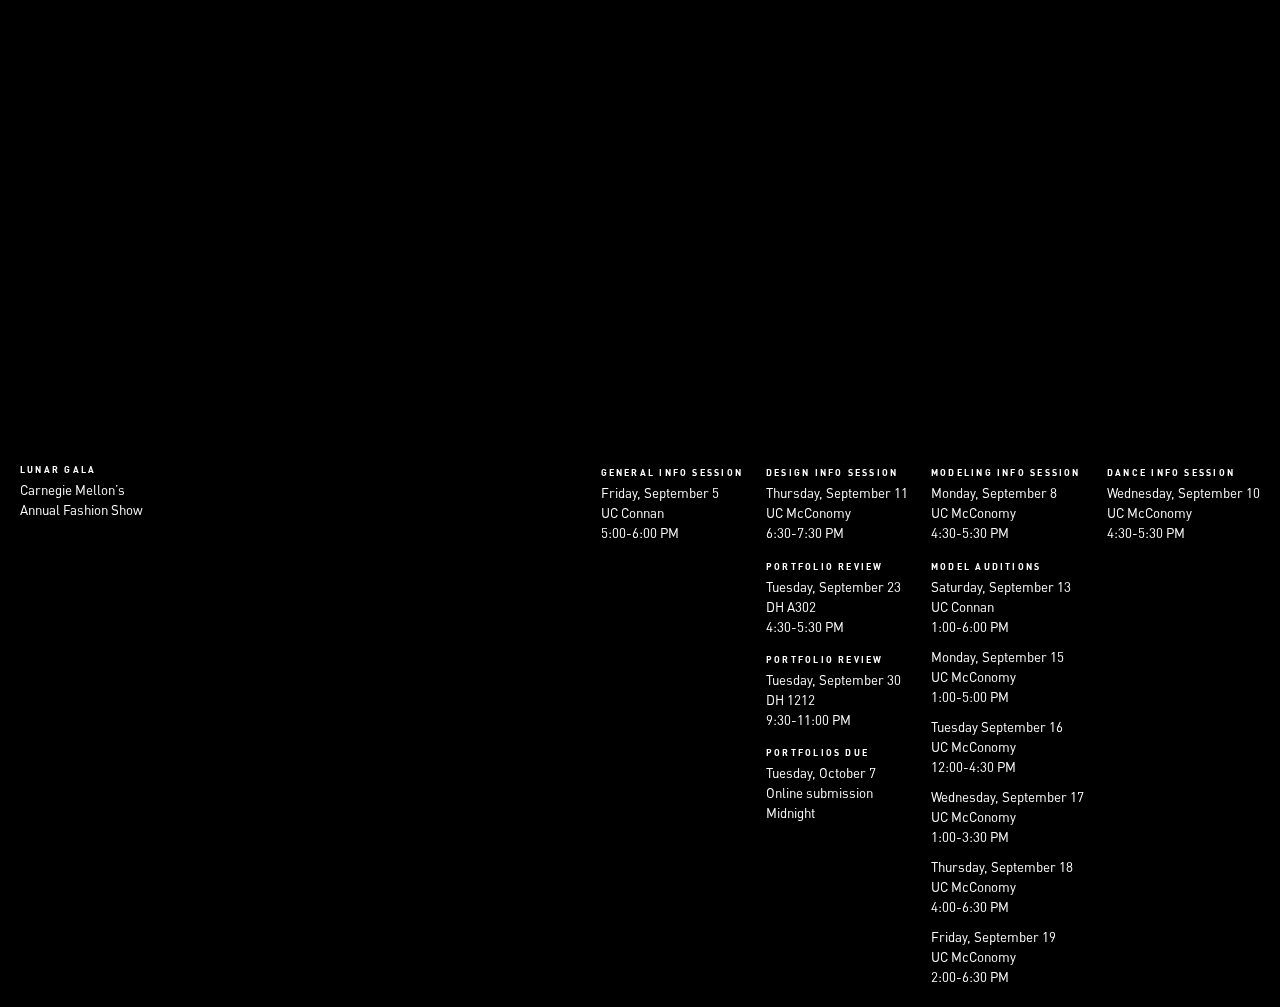
<file: Brochure/index.html>
<!doctype html>
<head>
    <meta charset="utf-8">
    <title>Lunar Gala</title>
    <meta name="viewport" content="width=device-width, maximum-scale=1, minimum-scale=1">
    <meta name="description" content="Carnegie Mellon’s annual student-run fashion show.">
    <link href="./style/screen.css" rel="stylesheet" type="text/css" media="screen">
    <script src="./scripts/lib/jquery.js"></script>
    <script src="./scripts/client.js"></script>
</head>
<body>
    <header>
        <h1>
            <a href="/">
                Lunar Gala
            </a>
        </h1>
        <p>Carnegie Mellon’s<br>Annual Fashion Show</p>
    </header>
    <section class="dates">
        <ul class="general">
            <li>
                <h1>General Info Session</h1>
                <p class="date">Friday, September 5</p>
                <p class="location">UC Connan</p>
                <p class="time">5:00-6:00 PM</p>
            </li>
        </ul>
        <ul class="design">
            <li>
                <h1>Design Info Session</h1>
                <p class="date">Thursday, September 11</p>
                <p class="location">UC McConomy</p>
                <p class="time">6:30-7:30 PM</p>
            </li>
            <li>
                <h1>Portfolio Review</h1>
                <p class="date">Tuesday, September 23</p>
                <p class="location">DH A302</p>
                <p class="time">4:30-5:30 PM</p>
            </li>
            <li>
                <h1>Portfolio Review</h1>
                <p class="date">Tuesday, September 30</p>
                <p class="location">DH 1212</p>
                <p class="time">9:30-11:00 PM</p>
            </li>
            <li>
                <h1>Portfolios Due</h1>
                <p class="date">Tuesday, October 7</p>
                <p class="location">Online submission</p>
                <p class="time">Midnight</p>
            </li>
        </ul>
        <ul class="modeling">
            <li>
                <h1>Modeling Info Session</h1>
                <p class="date">Monday, September 8</p>
                <p class="location">UC McConomy</p>
                <p class="time">4:30-5:30 PM</p>
            </li>
            <li>
                <h1>Model Auditions</h1>
                <p class="date">Saturday, September 13</p>
                <p class="location">UC Connan</p>
                <p class="time">1:00-6:00 PM</p>
            </li>
            <li>
                <p class="date">Monday, September 15</p>
                <p class="location">UC McConomy</p>
                <p class="time">1:00-5:00 PM</p>
            </li>
            <li>
                <p class="date">Tuesday September 16</p>
                <p class="location">UC McConomy</p>
                <p class="time">12:00-4:30 PM</p>
            </li>
            <li>
                <p class="date">Wednesday, September 17</p>
                <p class="location">UC McConomy</p>
                <p class="time">1:00-3:30 PM</p>
            </li>
            <li>
                <p class="date">Thursday, September 18</p>
                <p class="location">UC McConomy</p>
                <p class="time">4:00-6:30 PM</p>
            </li>
            <li>
                <p class="date">Friday, September 19</p>
                <p class="location">UC McConomy</p>
                <p class="time">2:00-6:30 PM</p>
            </li>
        </ul>
        <ul class="dance">
            <li>
                <h1>Dance Info Session</h1>
                <p class="date">Wednesday, September 10</p>
                <p class="location">UC McConomy</p>
                <p class="time">4:30-5:30 PM</p>
            </li>
        </ul>
    </section>
</body>
</file>
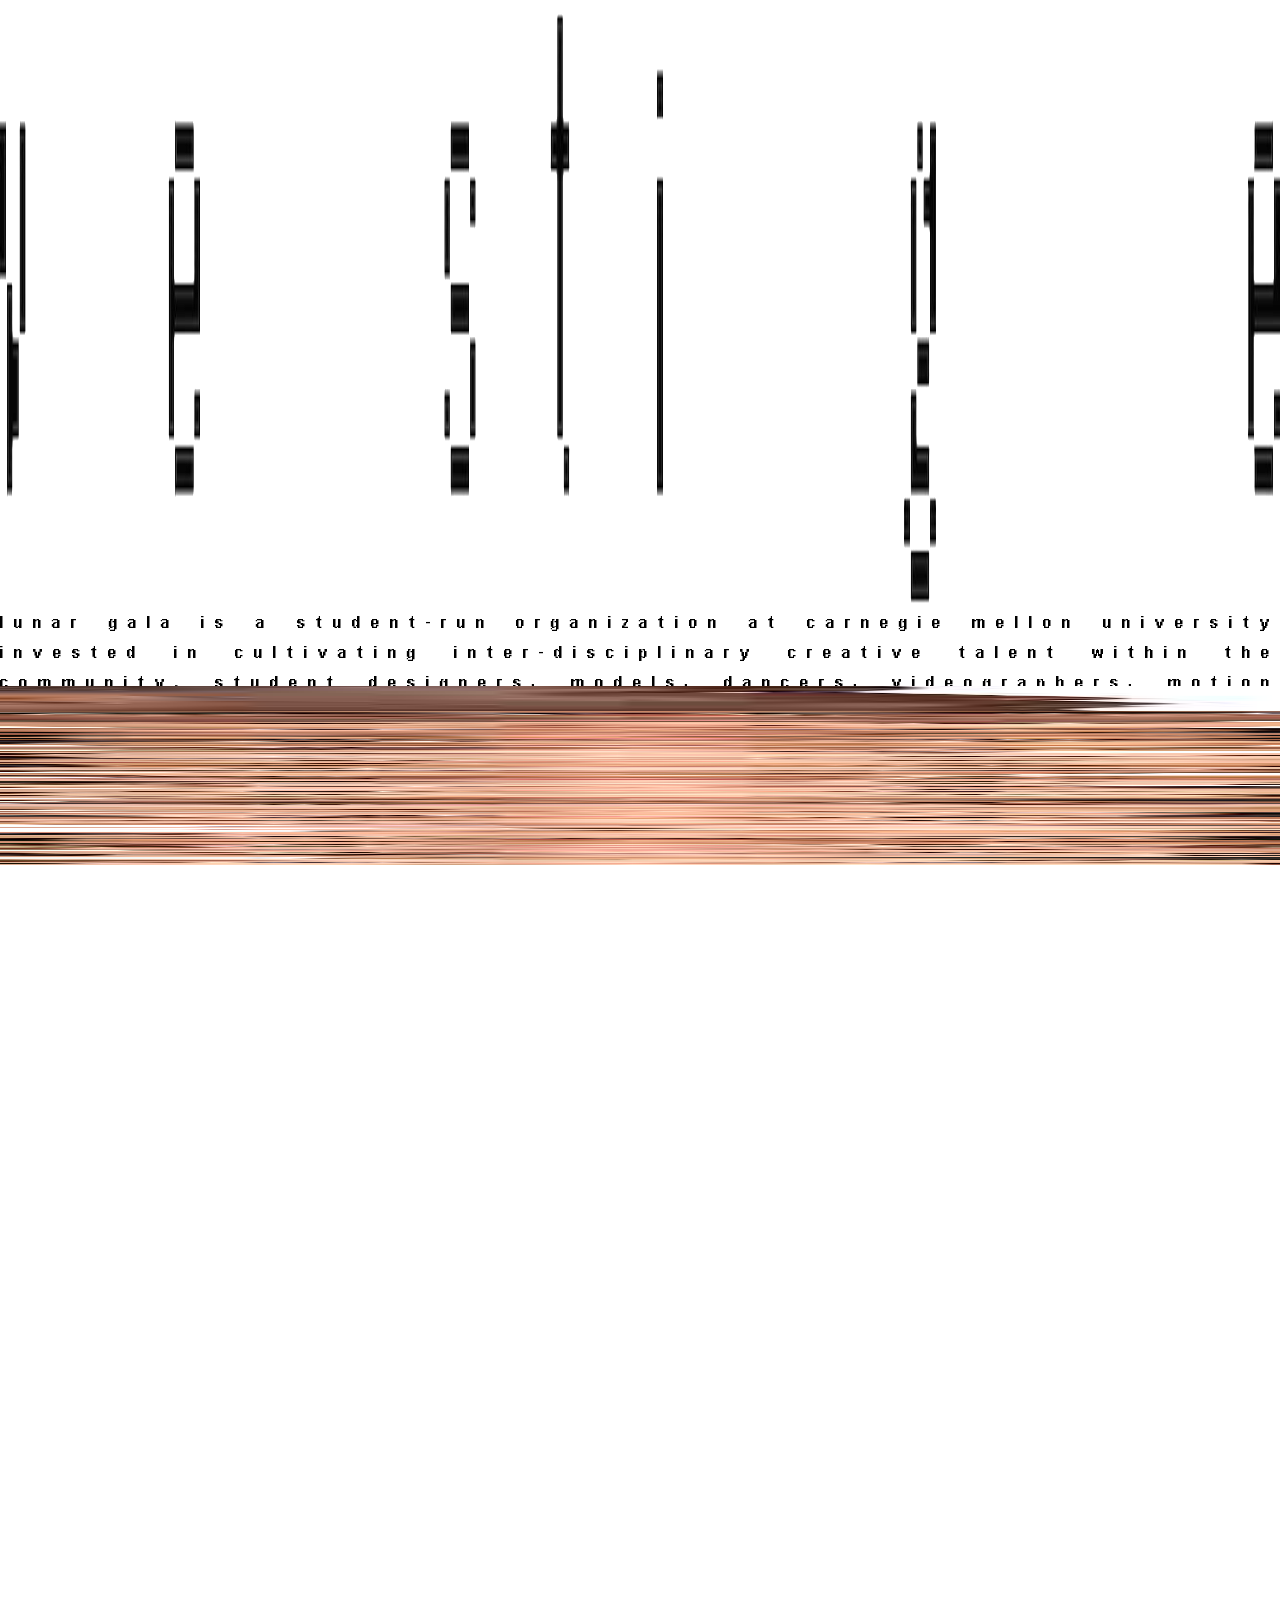
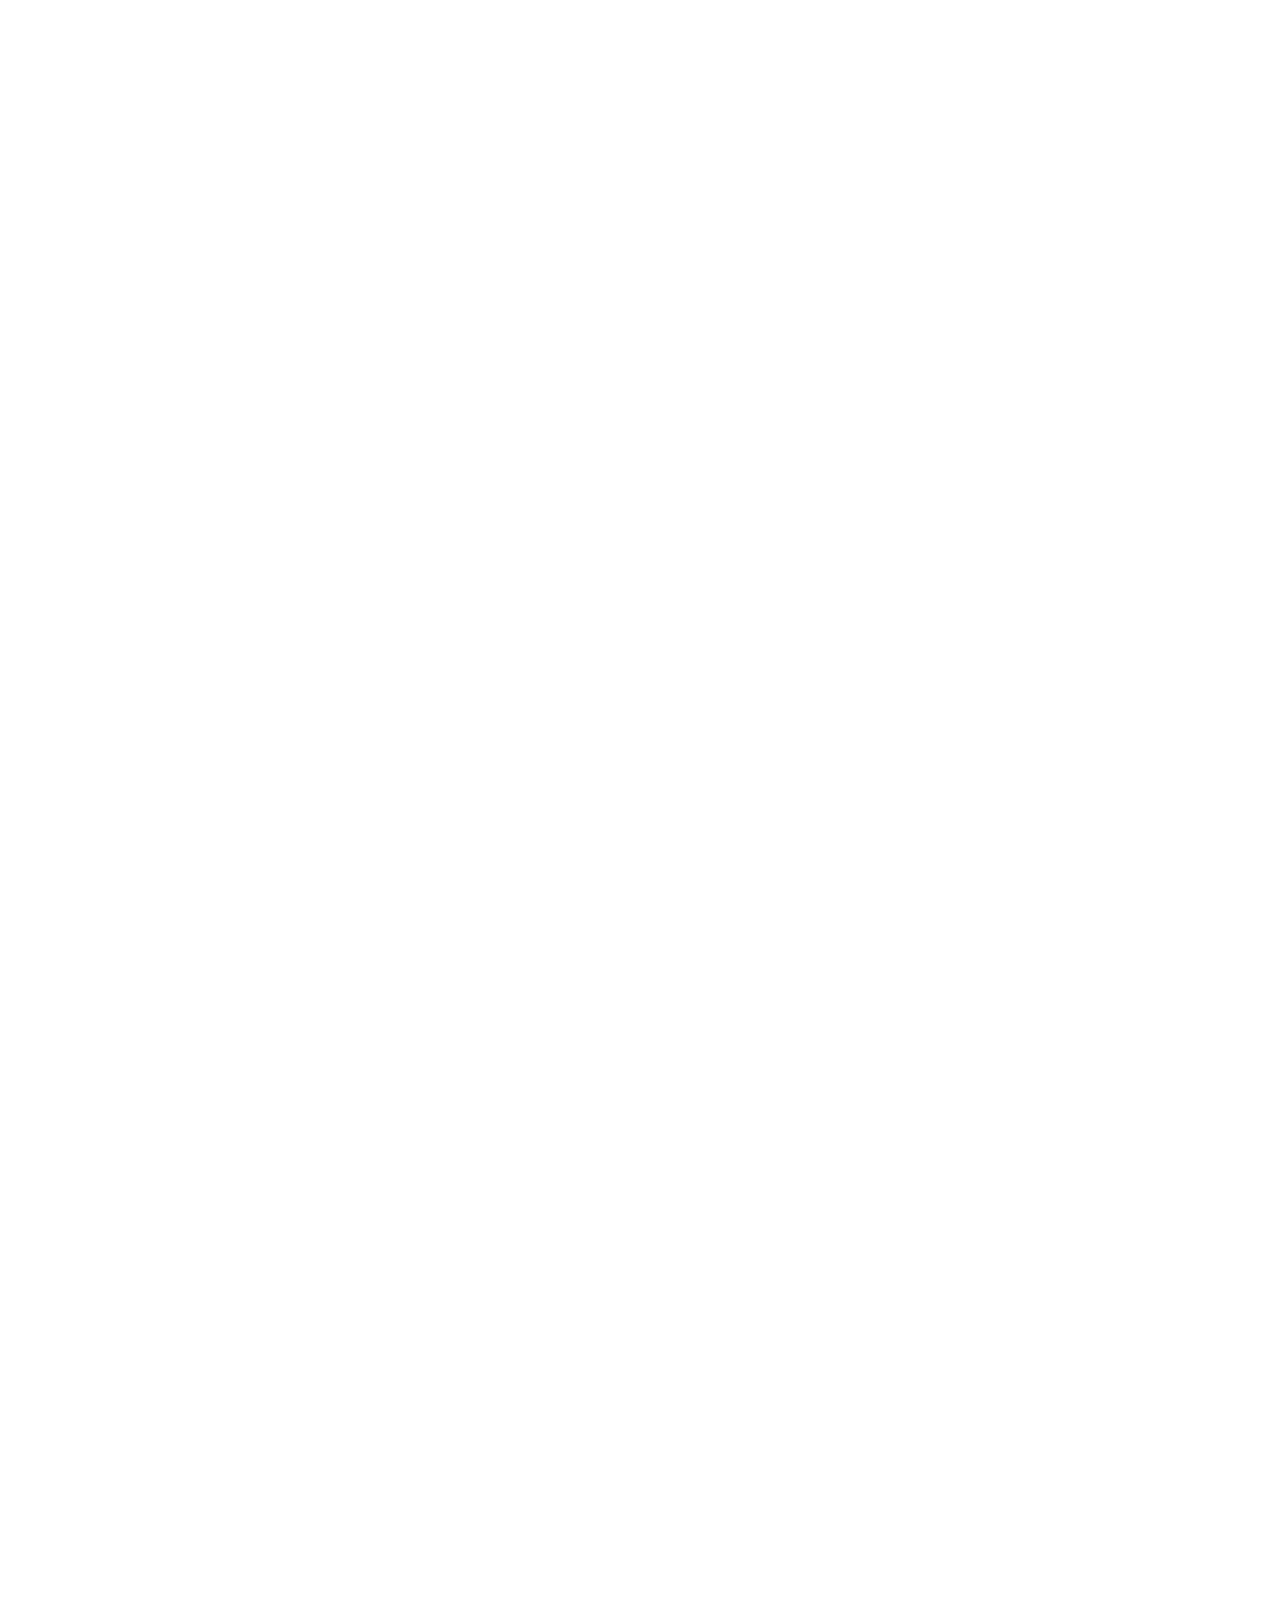
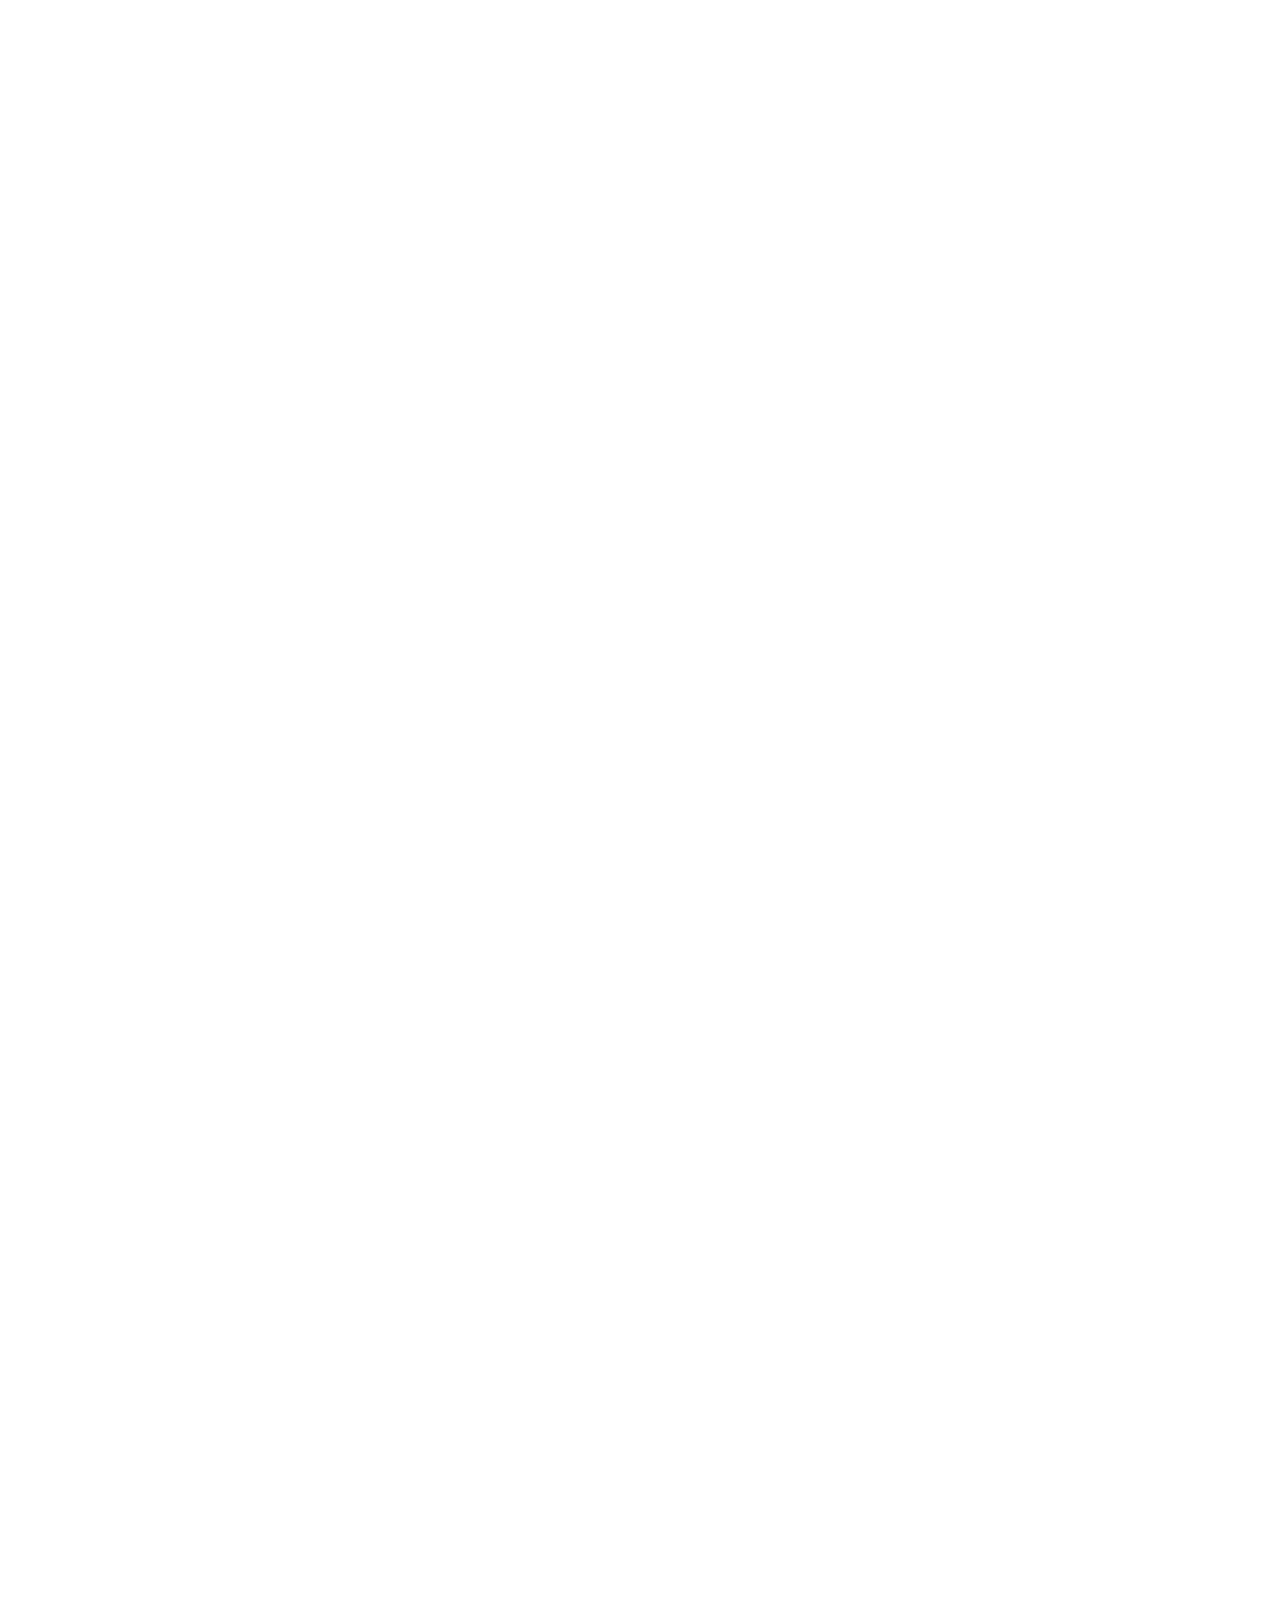
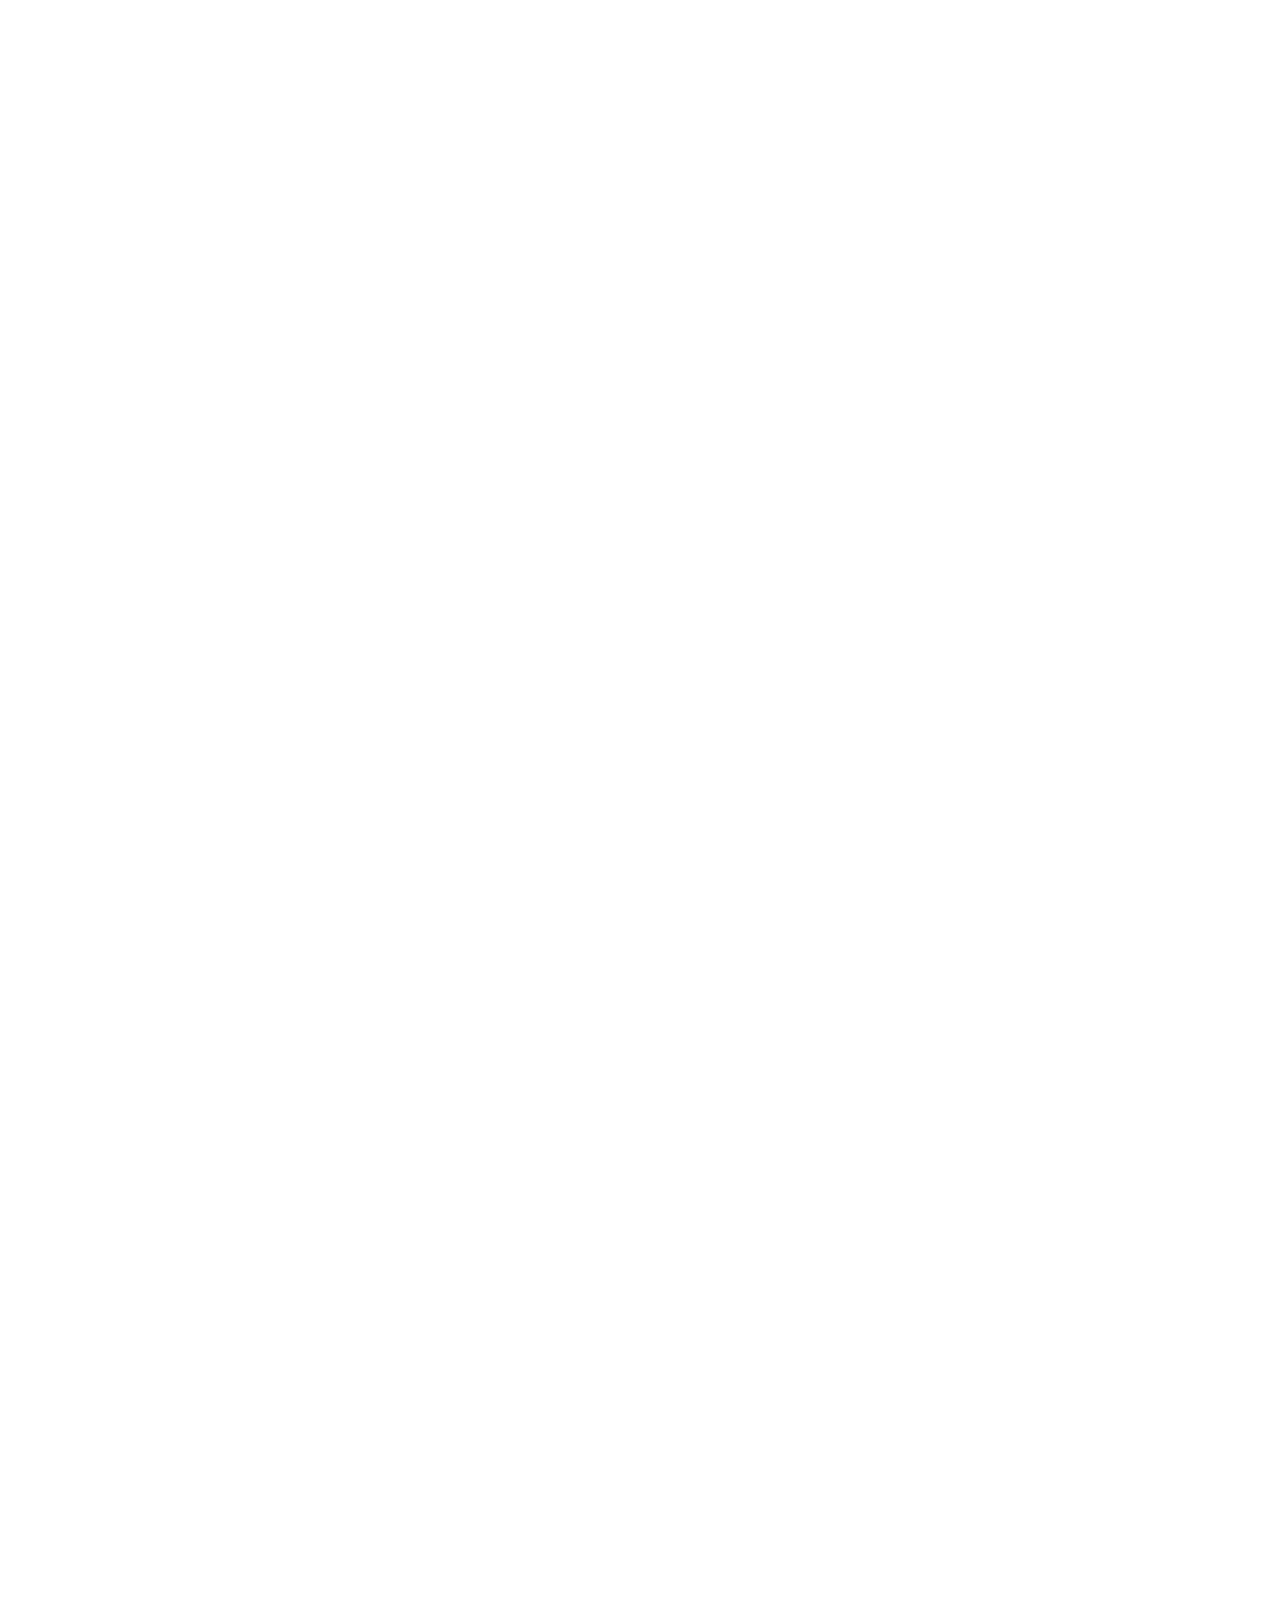
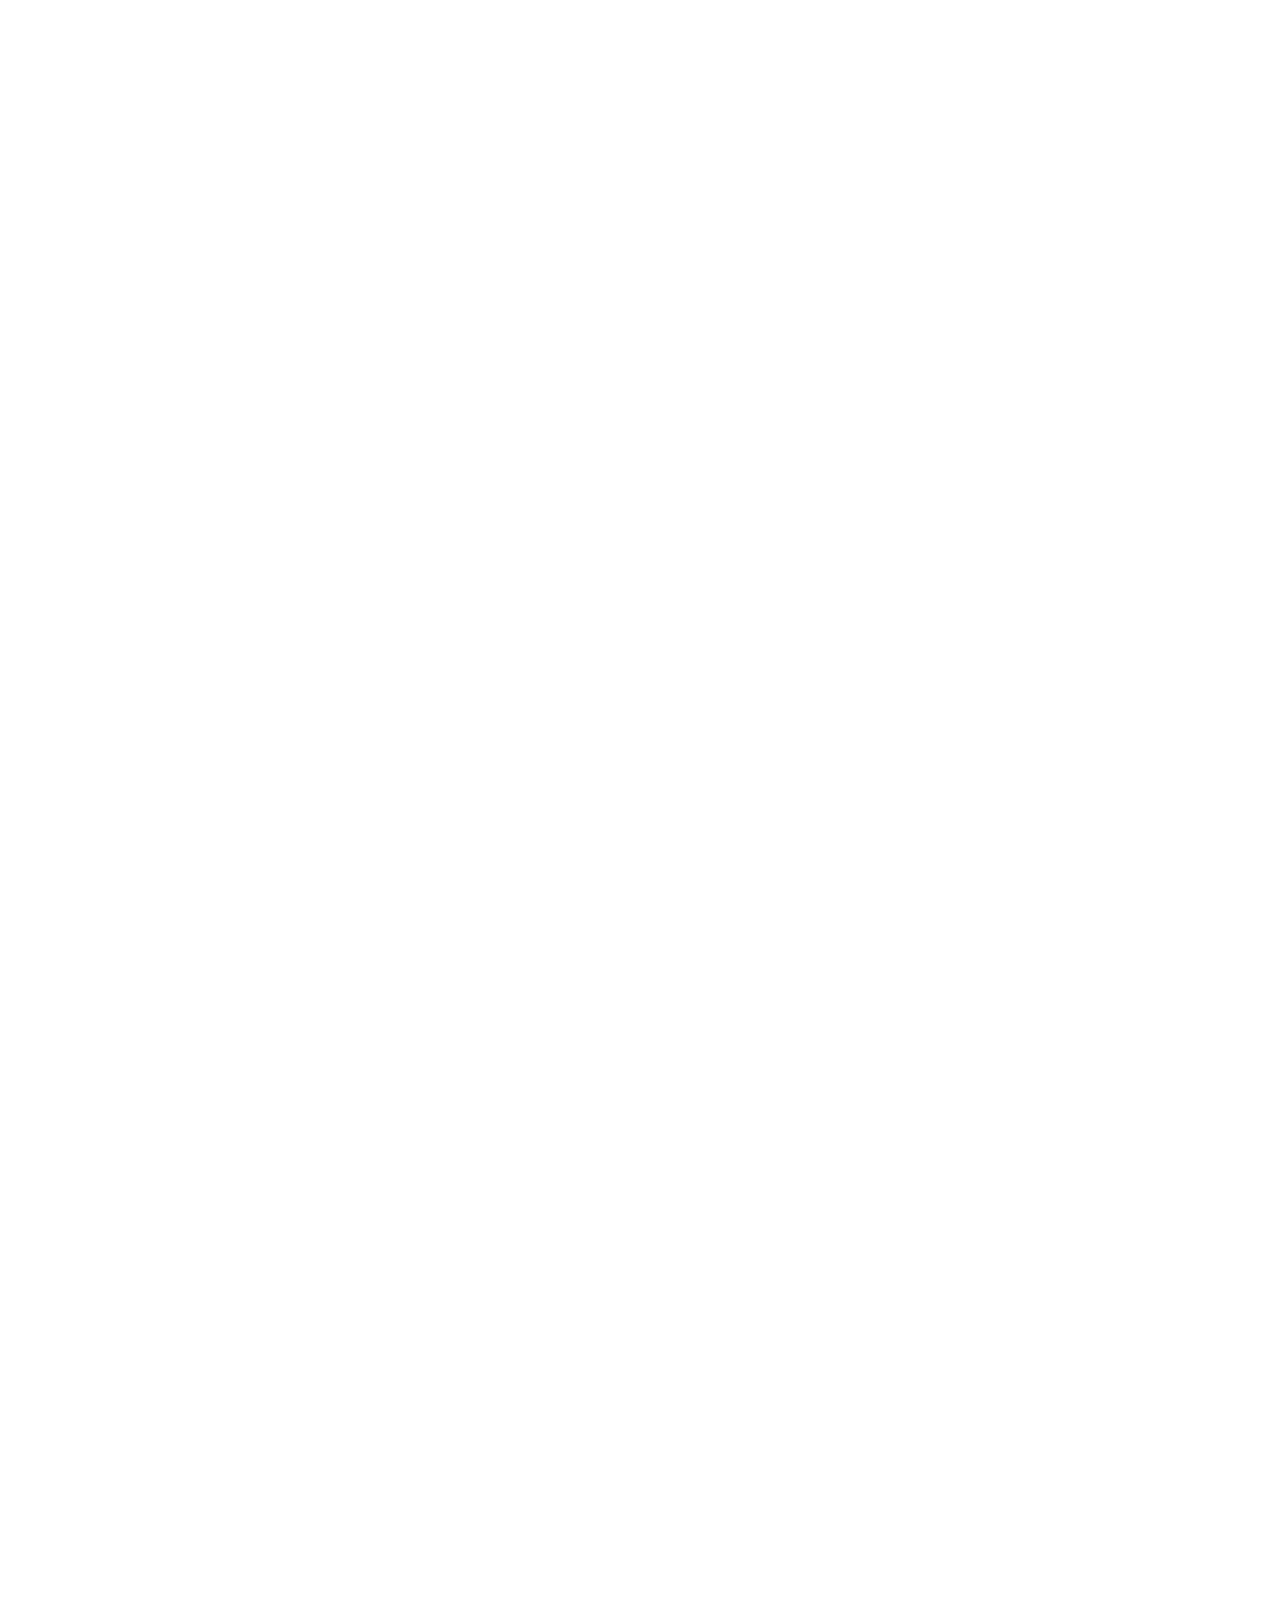
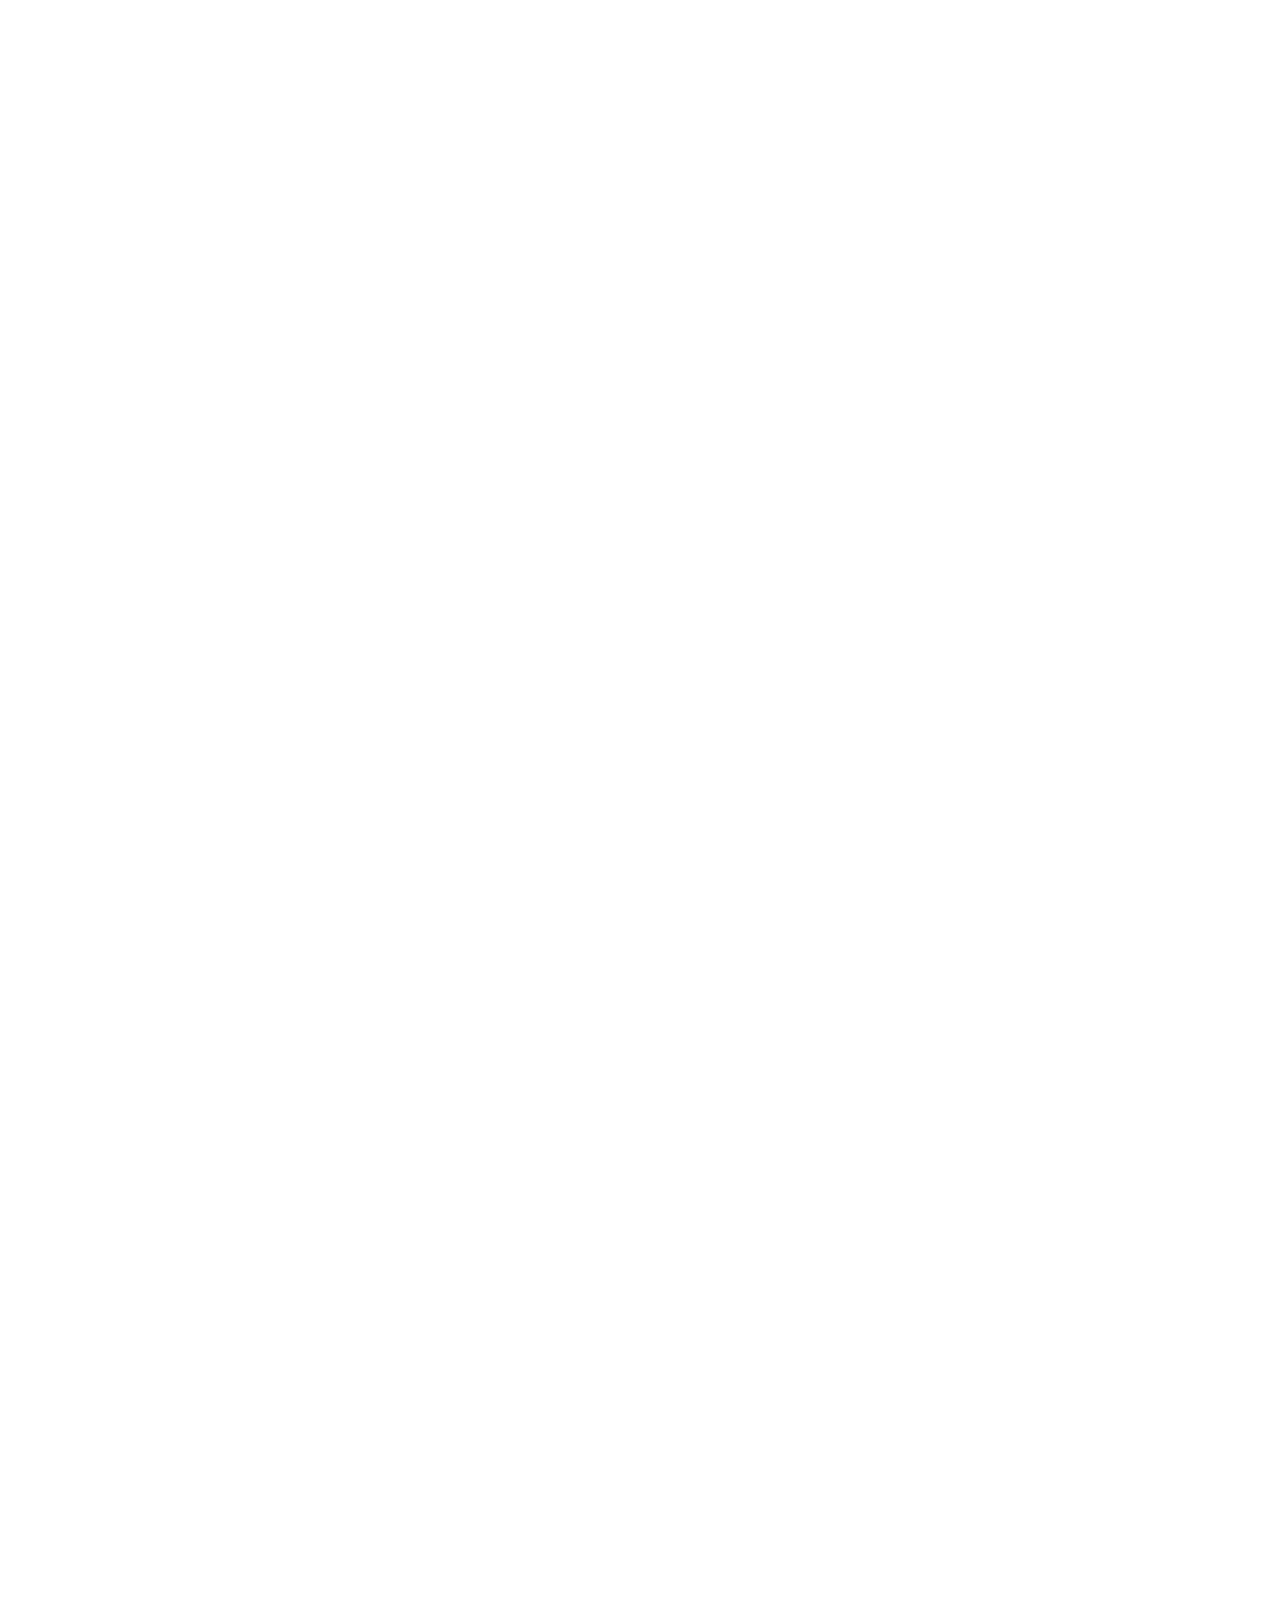
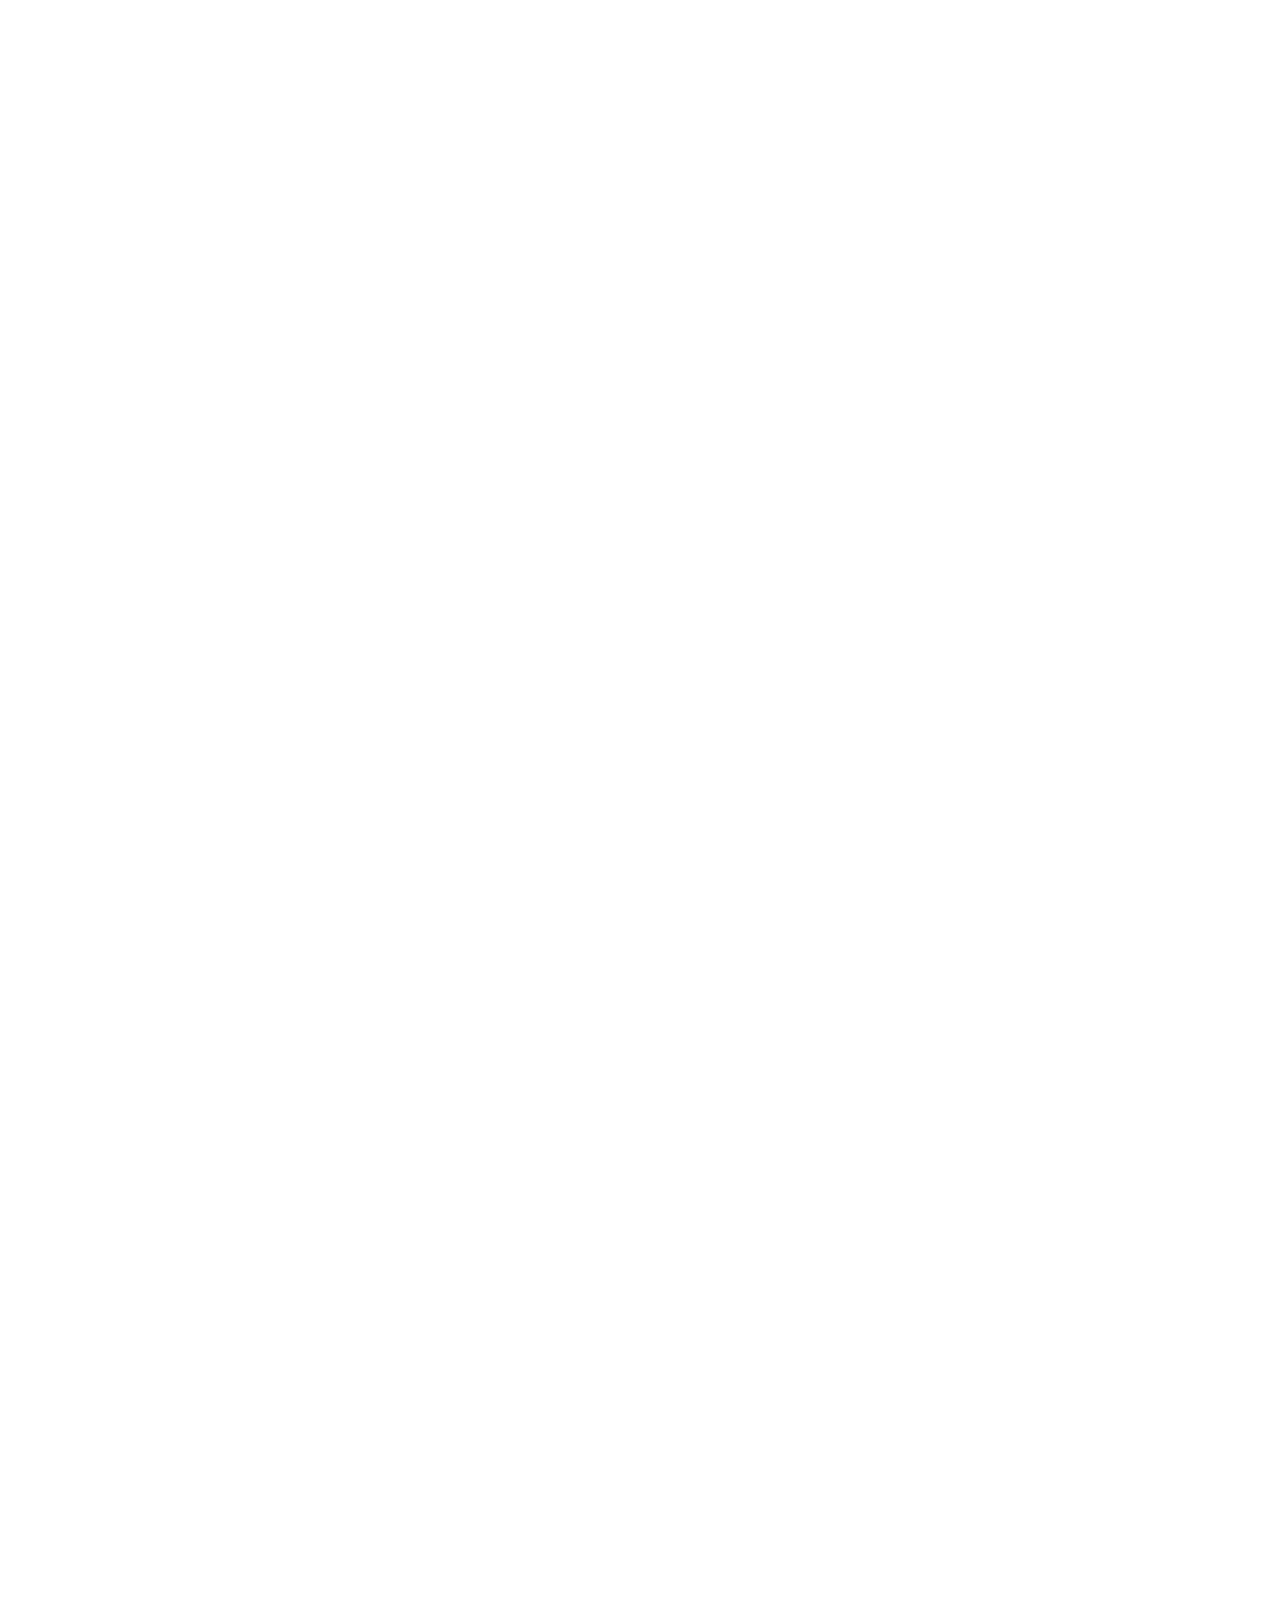
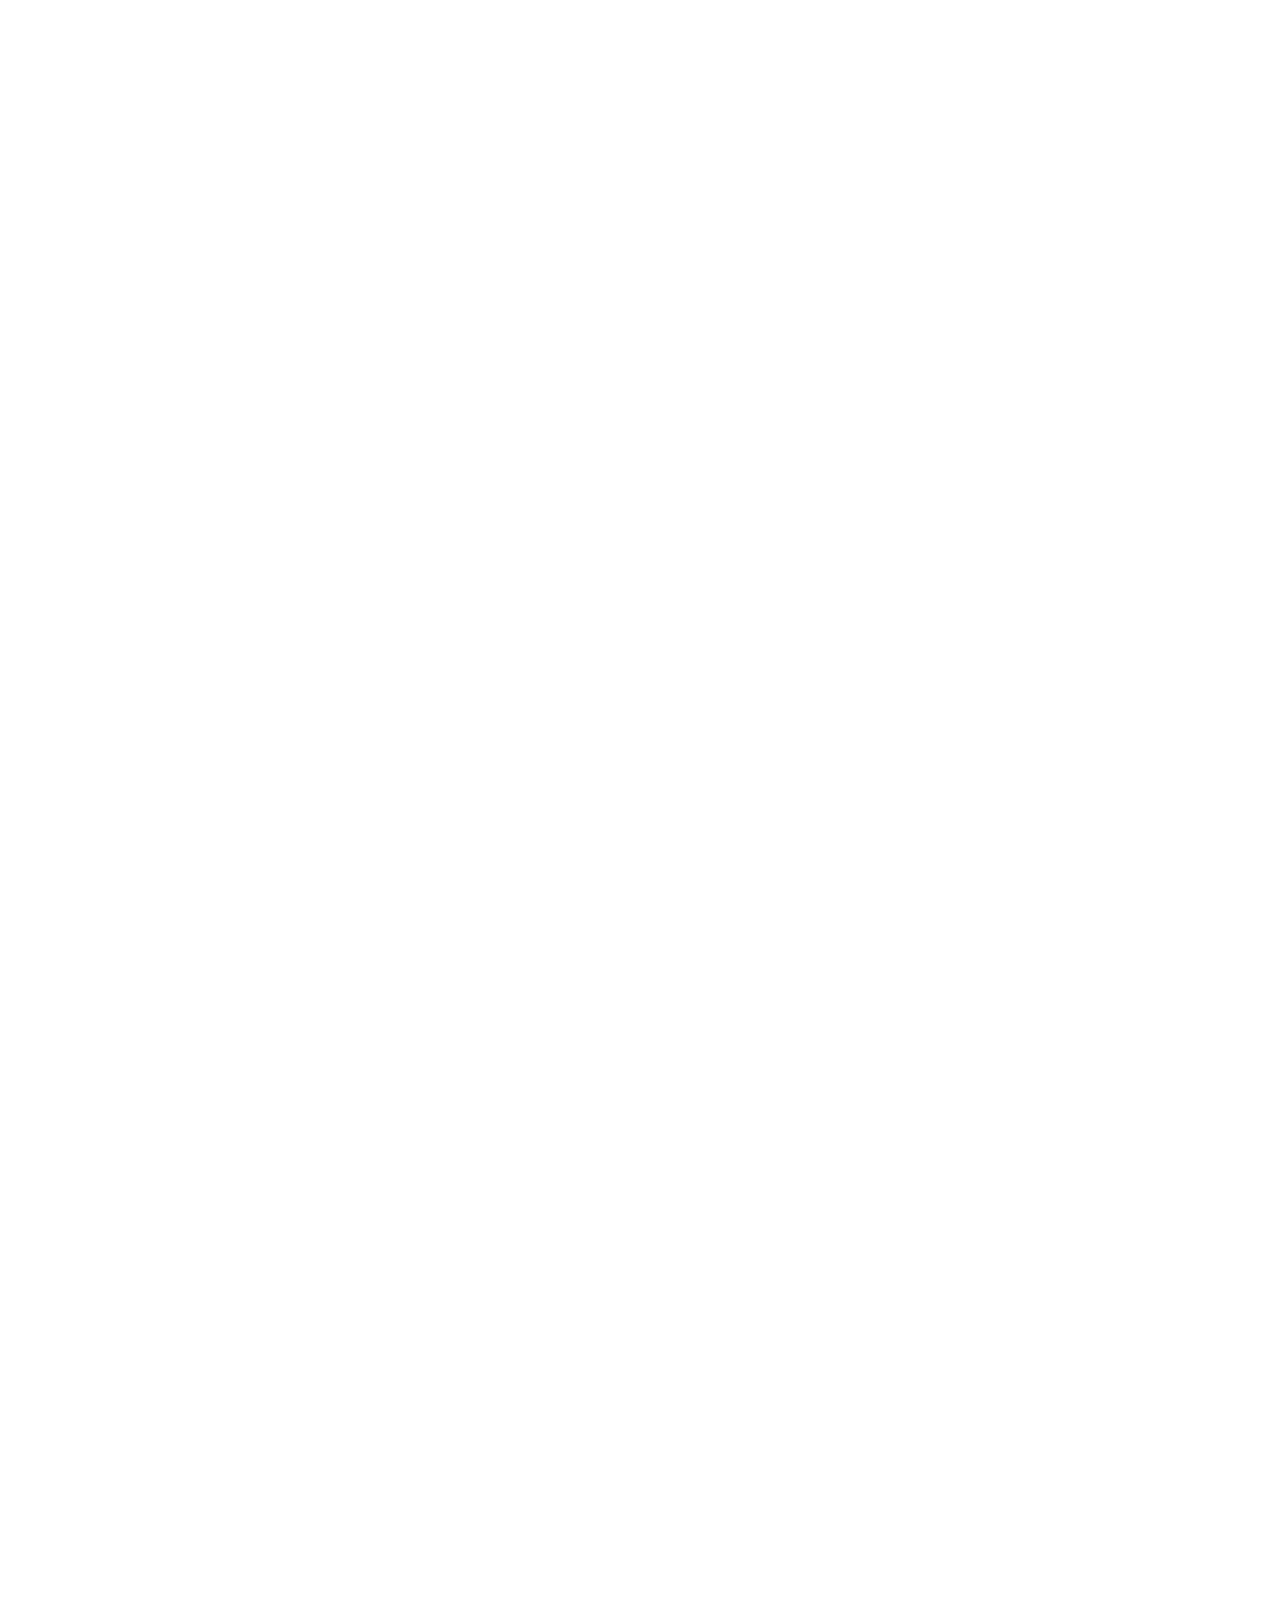
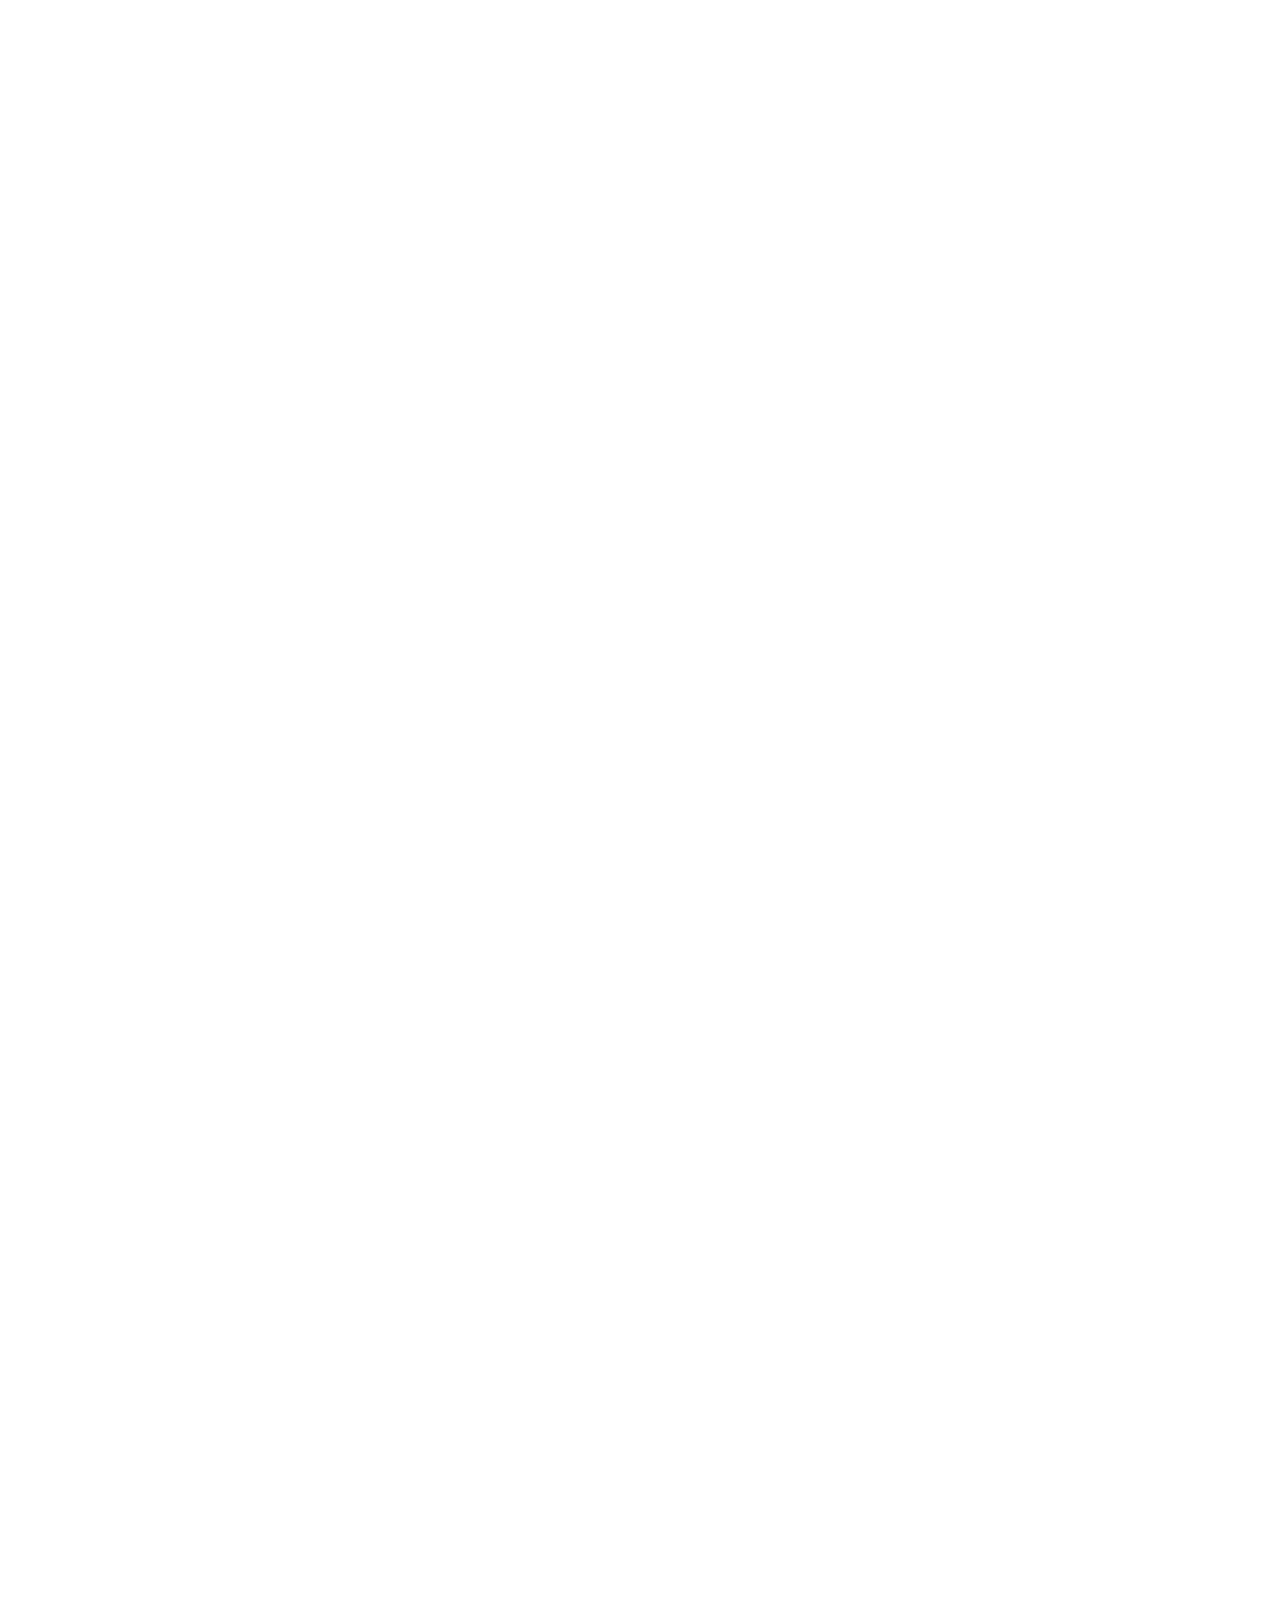
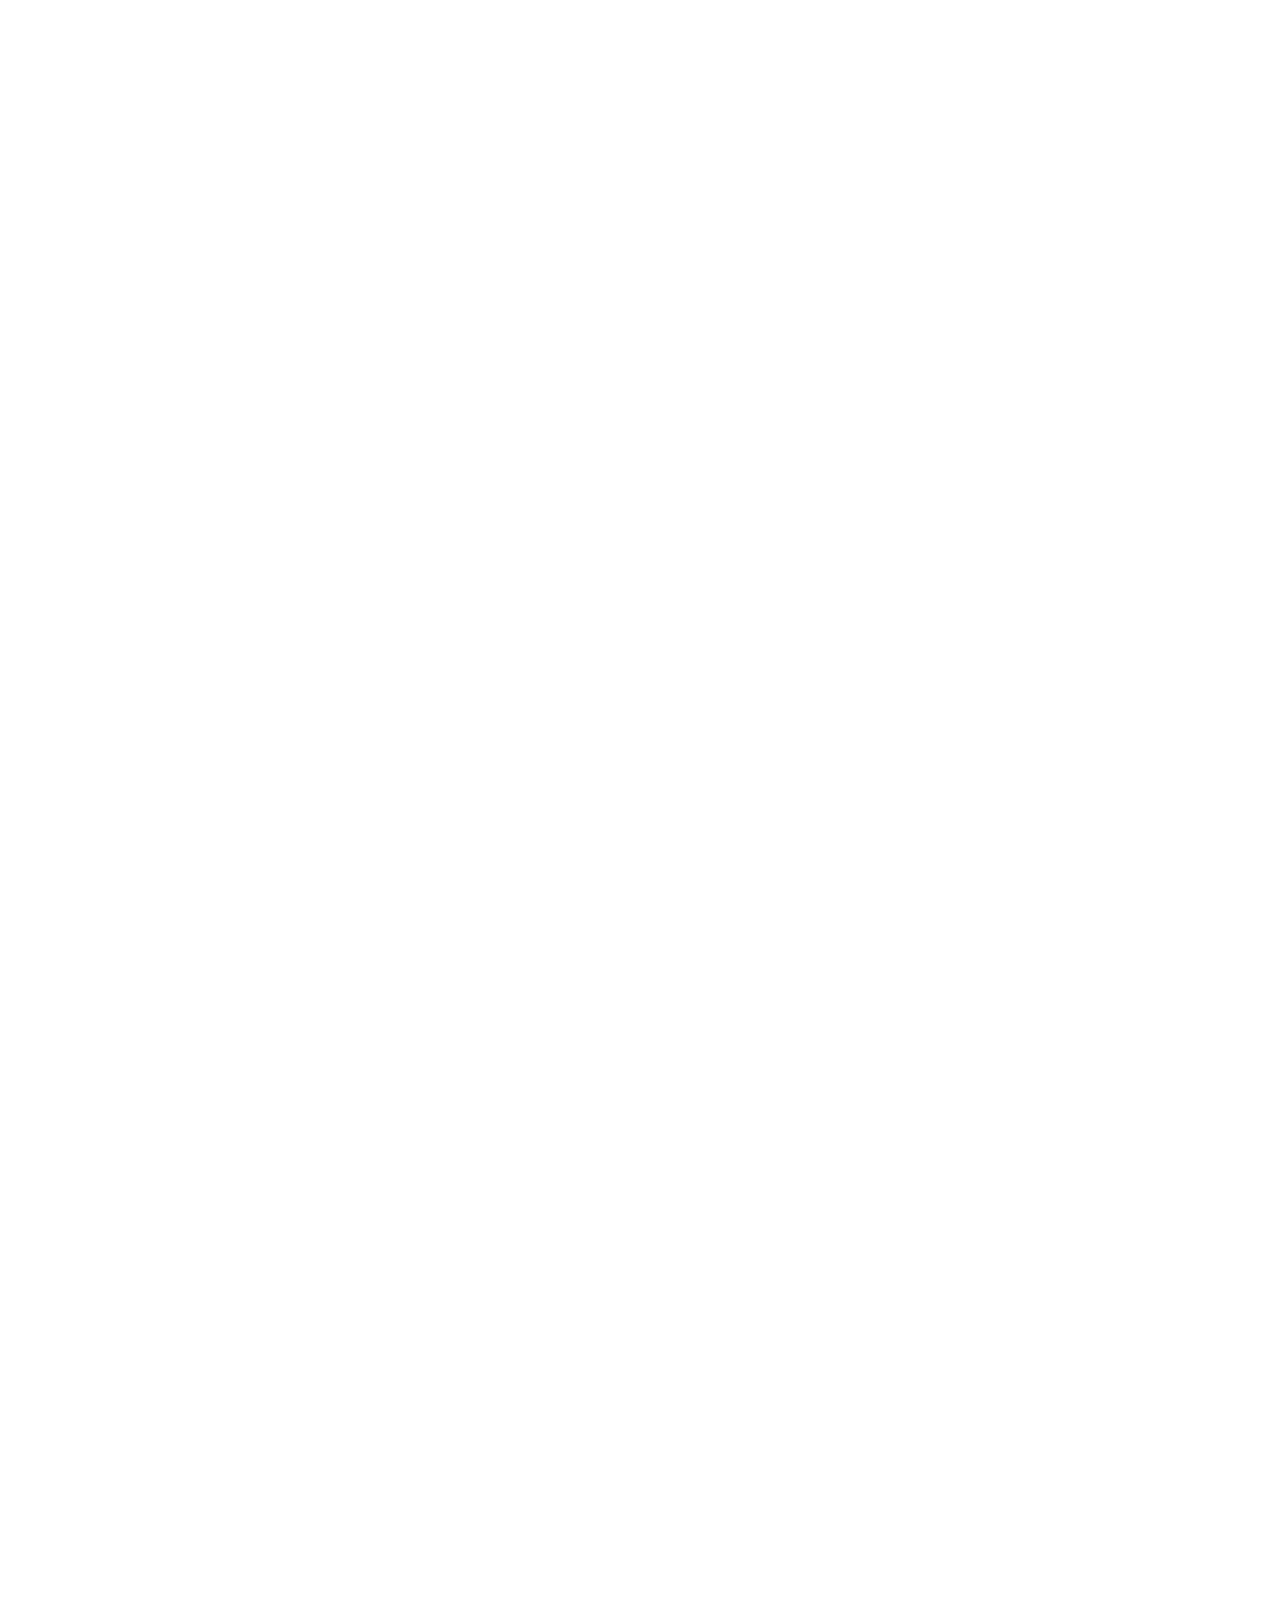
<file: Promo/index.html>
<!doctype html>
<html>
	<head>
		<meta charset="utf-8">
		<meta name="viewport" content="width=device-width, maximum-scale=1, minimum-scale=1">
		<title>Lunar Gala: Vestige</title>
		<link href="./style/screen.css" rel="stylesheet" type="text/css">
		<script src="./scripts/jquery.js"></script>
		<script src="./scripts/client.js"></script>
	</head>
	<body class="index">
		<section class="content">
   			<section class="video">
<!--  				<video src="vids/theme.mp4" autoplay loop></video> -->
<!--                 <iframe width="1280" height="720" src="//www.youtube.com/embed/na46mf8BmlM?rel=0&amp;showinfo=0" frameborder="0" allowfullscreen></iframe> -->
				<!-- <iframe src="http://player.vimeo.com/video/115355275?title=0&amp;byline=0&amp;portrait=0&amp;color=ffffff" width="1281" height="720" style="height: 100%;" frameborder="0" webkitallowfullscreen mozallowfullscreen allowfullscreen></iframe> -->
			</section>
			<section class="intro">
				<div class="inside">
					<h1>Lunar Gala</h1>
					<h2>Carnegie Mellon's Annual Fashion Show</h2>
					<p>Lunar Gala is a student-run organization at Carnegie Mellon University invested in cultivating inter-disciplinary creative talent within the community. Student designers, models, dancers, videographers, motion designers, technicians and a creative team bring their skills together to product a fashion show, every February.
					<br><br>
					For a behind-the-scenes glimpse at the show's production, check out the Lunar Gala blog.</p>
				</div>
			</section>
			<section class="human human01">
				<div class="inside">
					<h1>Fayo AdeleyeIbukun</h1>
					<h2>Model</h2>
					<p></p>
				</div>
			</section>
			<section class="human human02">
				<div class="inside">
					<h1>Lanre Adetola</h1>
					<h2>Designer</h2>
					<p>Undecided, 2018</p>
				</div>
			</section>
			<section class="human human03">
				<div class="inside">
					<h1>Sam Ahmed</h1>
					<h2>Dancer</h2>
					<p>Communication Design, 2015</p>
				</div>
			</section>
			<section class="human human04">
				<div class="inside">
					<h1>Archana Ajith</h1>
					<h2>Model</h2>
					<p>Computer Science, 2018</p>
				</div>
			</section>
			<section class="human human05">
				<div class="inside">
					<h1>Zai Aliyu</h1>
					<h2>Board: UX/Web Designer</h2>
					<p>Communication Design, 2017</p>
				</div>
			</section>
			<section class="human human06">
				<div class="inside">
					<h1>Swathi Anand</h1>
					<h2>Model</h2>
					<p>Information Systems, 2016</p>
				</div>
			</section>
			<section class="human human07">
				<div class="inside">
					<h1>Jibby Ani</h1>
					<h2>Board: Runway Coordinator, Model</h2>
					<p>Information Systems, 2016</p>
				</div>
			</section>
			<section class="human human08">
				<div class="inside">
					<h1>Allison Auyeung </h1>
					<h2>Board: PR Intern</h2>
					<p>Decision Science and Business, 2017</p>
				</div>
			</section>
			<section class="human human09">
				<div class="inside">
					<h1>Jordan Bailey</h1>
					<h2>Model</h2>
					<p>Chemistry, 2015</p>
				</div>
			</section>
			<section class="human human10">
				<div class="inside">
					<h1>Zach Bergeron</h1>
					<h2>Board: Producer, Model</h2>
					<p>Communication Design, 2015</p>
				</div>
			</section>
			<section class="human human11">
				<div class="inside">
					<h1>Keerthi Boru</h1>
					<h2>Model</h2>
					<p></p>
				</div>
			</section>
			<section class="human human12">
				<div class="inside">
					<h1>Abdelwahab Bourai</h1>
					<h2>Model</h2>
					<p>Computer Science and Cognitive Science, 2016</p>
				</div>
			</section>
			<section class="human human13">
				<div class="inside">
					<h1>Bella Brahm</h1>
					<h2>Model</h2>
					<p>Undecided Engineering, 2018</p>
				</div>
			</section>
			<section class="human human14">
				<div class="inside">
					<h1>Miriam Buchwald</h1>
					<h2>Board: Design Coordinator, Designer</h2>
					<p>Industrial Design, 2016</p>
				</div>
			</section>
			<section class="human human15">
				<div class="inside">
					<h1>Delaney Chambers</h1>
					<h2>Board: PR Director, Model</h2>
					<p>Civil and Environmental Engineering, 2016</p>
				</div>
			</section>
			<section class="human human16">
				<div class="inside">
					<h1>Sabrina Chang</h1>
					<h2>Board: Design Intern</h2>
					<p>Industrial Design, 2016</p>
				</div>
			</section>

			<section class="human human17">
				<div class="inside">
					<h1>Amy Chen</h1>
					<h2>Model</h2>
					<p>International Relations and Politics, 2018</p>
				</div>
			</section>
			<section class="human human18">
				<div class="inside">
					<h1>Yutong Chen</h1>
					<h2>Board: PR Photographer</h2>
					<p>ECE, 2017</p>
				</div>

			</section>
			<section class="human human19">
				<div class="inside">
					<h1>Michelle Cho</h1>
					<h2>Board: Entertainment Director</h2>
					<p>Business Administration, 2017</p>
				</div>
			</section>
			<section class="human human20">
				<div class="inside">
					<h1>Molly Chou</h1>
					<h2>Model</h2>
					<p>Business and Statistics, 2017</p>
				</div>
			</section>
			<section class="human human21">
				<div class="inside">
					<h1>Jessica Chukwuma</h1>
					<h2>Model</h2>
					<p>Civil and Environment Engineering, 2018</p>
				</div>
			</section>
			<section class="human human22">
				<div class="inside">
					<h1>Rachel Ciavarella</h1>
					<h2>Board: Producer</h2>
					<p>Industrial Design, 2015</p>
				</div>
			</section>
			<section class="human human23">
				<div class="inside">
					<h1>Colleen Clifford</h1>
					<h2>Board: Producer, Designer</h2>
					<p>Architecture, 2016</p>
				</div>
			</section>
			<section class="human human24">
				<div class="inside">
					<h1>Amelia Crigler</h1>
					<h2>Model</h2>
					<p>Computer Science and Linguistics, 2016</p>
				</div>
			</section>
			<section class="human human25">
				<div class="inside">
					<h1>Alexis DeLaRosa</h1>
					<h2>Dancer</h2>
					<p>Decision Science, 2017</p>
				</div>
			</section>
			<section class="human human26">
				<div class="inside">
					<h1>Lynzky Deleon</h1>
					<h2>Model</h2>
					<p></p>
				</div>
			</section>
			<section class="human human27">
				<div class="inside">
					<h1>Aya Demler</h1>
					<h2>Board: Runway Director, Model</h2>
					<p>Communication Design and Human-Computer Interaction, 2015</p>
				</div>
			</section>
			<section class="human human28">
				<div class="inside">
					<h1>Isaiah Edmonds</h1>
					<h2>Board: Runway Intern</h2>
					<p>Chemical Engineering, 2016</p>
				</div>
			</section>
			<section class="human human29">
				<div class="inside">
					<h1>Christopher Essex</h1>
					<h2>Model</h2>
					<p></p>
				</div>
			</section>
			<section class="human human30">
				<div class="inside">
					<h1>Brennan Felbinger</h1>
					<h2>Model</h2>
					<p>Design and Production, 2018</p>
				</div>
			</section>
			<section class="human human31">
				<div class="inside">
					<h1>Sara Remi Fields</h1>
					<h2>Board: PR Photographer</h2>
					<p>Undecided Design, 2018</p>
				</div>
			</section>
			<section class="human human32">
				<div class="inside">
					<h1>Katherine Frazer</h1>
					<h2>Board: Creative Director</h2>
					<p>Communication Design and Human-Computer Interaction</p>
				</div>
			</section>
			<section class="human human33">
				<div class="inside">
					<h1>David Gardner</h1>
					<h2>Model</h2>
					<p></p>
				</div>
			</section>
			<section class="human human34">
				<div class="inside">
					<h1>Lauren Goldstein</h1>
					<h2>Board: Marketing/Sales Secretary, Designer</h2>
					<p>Industrial Design, 2016</p>
				</div>
			</section>
			<section class="human human35">
				<div class="inside">
					<h1>Emmy Hacker</h1>
					<h2>Designer</h2>
					<p>Industrial Design, 2015</p>
				</div>
			</section>
			<section class="human human36">
				<div class="inside">
					<h1>Xuran He</h1>
					<h2>Model</h2>
					<p>Mechanical Engineering, 2017</p>
				</div>
			</section>
			<section class="human human37">
				<div class="inside">
					<h1>Kendra Ho</h1>
					<h2>Model</h2>
					<p>Architecture, 2016</p>
				</div>
			</section>
			<section class="human human38">
				<div class="inside">
					<h1>Eileen Huang</h1>
					<h2>Board: Design Coordinator, Designer</h2>
					<p>Industrial Design, 2017</p>
				</div>
			</section>
			<section class="human human39">
				<div class="inside">
					<h1>Gina Huang</h1>
					<h2>Board: Design Intern</h2>
					<p>Industrial Design, 2016</p>
				</div>
			</section>
			<section class="human human40">
				<div class="inside">
					<h1>Ji Hwang</h1>
					<h2>Model</h2>
					<p></p>
				</div>
			</section>
			<section class="human human41">
				<div class="inside">
					<h1>Sade Idera</h1>
					<h2>Model</h2>
					<p>Psychology and Neuroscience, 2017</p>
				</div>
			</section>
			<section class="human human42">
				<div class="inside">
					<h1>AJ Jeffs</h1>
					<h2>Model</h2>
					<p>Business, 2018</p>
				</div>
			</section>
			<section class="human human43">
				<div class="inside">
					<h1>Wesley Jones</h1>
					<h2>Model</h2>
					<p></p>
				</div>
			</section>
			<section class="human human44">
				<div class="inside">
					<h1>Keith Joseph</h1>
					<h2>Designer</h2>
					<p>Industrial Design, 2015</p>
				</div>
			</section>
			<section class="human human45">
				<div class="inside">
					<h1>Keith Kelly</h1>
					<h2>Designer</h2>
					<p>Costume Design</p>
				</div>
			</section>
			<section class="human human46">
				<div class="inside">
					<h1>Hannah Kim</h1>
					<h2>Board: Creative Photographer</h2>
					<p>Architecture, 2015</p>
				</div>
			</section>
			<section class="human human47">
				<div class="inside">
					<h1>Jay B. Kim</h1>
					<h2>Model</h2>
					<p></p>
				</div>
			</section>
			<section class="human human48">
				<div class="inside">
					<h1>John Kim</h1>
					<h2>Model</h2>
					<p>Communication Design, 2017</p>
				</div>
			</section>
			<section class="human human49">
				<div class="inside">
					<h1>Neha Kodi</h1>
					<h2>Model</h2>
					<p>Mechanical Engineering, 2016</p>
				</div>
			</section>
			<section class="human human50">
				<div class="inside">
					<h1>Liana Kong</h1>
					<h2>Board: Design Director, Designer</h2>
					<p>Industrial Design, 2015</p>
				</div>
			</section>
			<section class="human human51">
				<div class="inside">
					<h1>Angela Liang</h1>
					<h2>Model</h2>
					<p>Undecided, 2018</p>
				</div>
			</section>
			<section class="human human52">
				<div class="inside">
					<h1>Arissa Li</h1>
					<h2>Model</h2>
					<p>Math, 2017</p>
				</div>
			</section>
			<section class="human human53">
				<div class="inside">
					<h1>Jarret Lin</h1>
					<h2>Model</h2>
					<p>Music Performance, 2017</p>
				</div>
			</section>
			<section class="human human54">
				<div class="inside">
					<h1>Becki Liu</h1>
					<h2>Designer</h2>
					<p>Costume Design, 2017</p>
				</div>
			</section>
			<section class="human human55">
				<div class="inside">
					<h1>Oshie Merski</h1>
					<h2>Board: Magazine Editor</h2>
					<p>Communication Design, 2015</p>
				</div>
			</section>
			<section class="human human56">
				<div class="inside">
					<h1>Laurel Michel-Schottman</h1>
					<h2>Designer</h2>
					<p>BCSA, 2015</p>
				</div>
			</section>
			<section class="human human57">
				<div class="inside">
					<h1>Stephane Moise</h1>
					<h2>Designer</h2>
					<p>Mechanical Engineering, 2016</p>
				</div>
			</section>
			<section class="human human58">
				<div class="inside">
					<h1>Jillian Nelson</h1>
					<h2>Designer</h2>
					<p>Communication Design, 2017</p>
				</div>
			</section>
			<section class="human human59">
				<div class="inside">
					<h1>Antonio Ono</h1>
					<h2>Board: Creative Coordinator, Designer</h2>
					<p>Communication Design, 2015</p>
				</div>
			</section>
			<section class="human human60">
				<div class="inside">
					<h1>Danae Paparis</h1>
					<h2>Board: Videographer</h2>
					<p>Communication Design, 2016</p>
				</div>
			</section>
			<section class="human human61">
				<div class="inside">
					<h1>Chana Patel</h1>
					<h2>Designer</h2>
					<p>Industrial Design, 2015</p>
				</div>
			</section>
			<section class="human human62">
				<div class="inside">
					<h1>Kira Ragazzo</h1>
					<h2>Model</h2>
					<p>Chemical Engineering, 2016</p>
				</div>
			</section>
			<section class="human human63">
				<div class="inside">
					<h1>Chanamon Ratanalert</h1>
					<h2>Dancer</h2>
					<p>Information Systems and Human-Computer Interaction, 2015</p>
				</div>
			</section>
			<section class="human human64">
				<div class="inside">
					<h1>Nika Shclover</h1>
					<h2>Model</h2>
					<p></p>
				</div>
			</section>
			<section class="human human65">
				<div class="inside">
					<h1>Cecilia Shen</h1>
					<h2>Board: Marketing/Sales Director</h2>
					<p>Business Administration, 2017</p>
				</div>
			</section>
			<section class="human human66">
				<div class="inside">
					<h1>Jessica Shen</h1>
					<h2>Model</h2>
					<p>Industrial Design, 2016</p>
				</div>
			</section>
			<section class="human human67">
				<div class="inside">
					<h1>Shana Singh</h1>
					<h2>Model</h2>
					<p>Chemistry, 2016</p>
				</div>
			</section>
			<section class="human human68">
				<div class="inside">
					<h1>Steven Sun</h1>
					<h2>Model</h2>
					<p></p>
				</div>
			</section>
			<section class="human human69">
				<div class="inside">
					<h1>Amaya Taylor</h1>
					<h2>Model</h2>
					<p>Ethics, History and Public Policy, 2016</p>
				</div>
			</section>
			<section class="human human70">
				<div class="inside">
					<h1>Leila Thomas</h1>
					<h2>Model</h2>
					<p>Computer Science, 2017</p>
				</div>
			</section>
			<section class="human human71">
				<div class="inside">
					<h1>Charlotte Townsend</h1>
					<h2>Model</h2>
					<p>Economics and Psychology, 2017</p>
				</div>
			</section>
			<section class="human human72">
				<div class="inside">
					<h1>Jessica Uphoff</h1>
					<h2>Model</h2>
					<p>Industrial Design, 2015</p>
				</div>
			</section>
			<section class="human human73">
				<div class="inside">
					<h1>Alex Walker</h1>
					<h2>Model</h2>
					<p>Visual Art, 2016</p>
				</div>
			</section>
			<section class="human human74">
				<div class="inside">
					<h1>Jason Wang</h1>
					<h2>Model</h2>
					<p>Civil Engineering, 2018</p>
				</div>
			</section>
			<section class="human human75">
				<div class="inside">
					<h1>Jenna Winthrow</h1>
					<h2>Designer</h2>
					<p>Mechanical Engineering, 2015</p>
				</div>
			</section>
			<section class="human human76">
				<div class="inside">
					<h1>Noa Wolff Fineout</h1>
					<h2>Designer</h2>
					<p></p>
				</div>
			</section>
			<section class="human human77">
				<div class="inside">
					<h1>Sohee Woo</h1>
					<h2>Designer</h2>
					<p>Industrial Design, 2015</p>
				</div>
			</section>
			<section class="human human78">
				<div class="inside">
					<h1>Alice Ye</h1>
					<h2>Model</h2>
					<p>Business and Statistics, 2015</p>
				</div>
			</section>
			<section class="human human79">
				<div class="inside">
					<h1>Dina Yerlan</h1>
					<h2>Model</h2>
					<p>ECE, 2017</p>
				</div>
			</section>
			<section class="human human80">
				<div class="inside">
					<h1>Jane Yoon</h1>
					<h2>Board: Creative Coordinator</h2>
					<p>Communication Design, 2015</p>
				</div>
			</section>
			<section class="human human81">
				<div class="inside">
					<h1>Lauren Zemering</h1>
					<h2>Designer</h2>
					<p>Industrial Design, 2017</p>
				</div>
			</section>
			<section class="human human82">
				<div class="inside">
					<h1>Catherine Zheng</h1>
					<h2>Board: Blogger</h2>
					<p>BHA Communication Design and Global Systems and Management; Chinese Studies, 2017</p>
				</div>
			</section>

	<!--
			  <section class="endvideo">
				  <p>February 7</p>
				  <video src="videos/promo.mp4" autoplay muted loop>
					  <div class="inside">
					  </div>
			  </section>
	-->
		  </section>
	  </section
	</body>
</html>
</file>
<file: Brochure/style/screen.css>
/* line 17, ../../../../../../../Library/Ruby/Gems/2.0.0/gems/compass-0.12.5/frameworks/compass/stylesheets/compass/reset/_utilities.scss */
html, body, div, span, applet, object, iframe,
h1, h2, h3, h4, h5, h6, p, blockquote, pre,
a, abbr, acronym, address, big, cite, code,
del, dfn, em, img, ins, kbd, q, s, samp,
small, strike, strong, sub, sup, tt, var,
b, u, i, center,
dl, dt, dd, ol, ul, li,
fieldset, form, label, legend,
table, caption, tbody, tfoot, thead, tr, th, td,
article, aside, canvas, details, embed,
figure, figcaption, footer, header, hgroup,
menu, nav, output, ruby, section, summary,
time, mark, audio, video {
  margin: 0;
  padding: 0;
  border: 0;
  font: inherit;
  font-size: 100%;
  vertical-align: baseline;
}

/* line 22, ../../../../../../../Library/Ruby/Gems/2.0.0/gems/compass-0.12.5/frameworks/compass/stylesheets/compass/reset/_utilities.scss */
html {
  line-height: 1;
}

/* line 24, ../../../../../../../Library/Ruby/Gems/2.0.0/gems/compass-0.12.5/frameworks/compass/stylesheets/compass/reset/_utilities.scss */
ol, ul {
  list-style: none;
}

/* line 26, ../../../../../../../Library/Ruby/Gems/2.0.0/gems/compass-0.12.5/frameworks/compass/stylesheets/compass/reset/_utilities.scss */
table {
  border-collapse: collapse;
  border-spacing: 0;
}

/* line 28, ../../../../../../../Library/Ruby/Gems/2.0.0/gems/compass-0.12.5/frameworks/compass/stylesheets/compass/reset/_utilities.scss */
caption, th, td {
  text-align: left;
  font-weight: normal;
  vertical-align: middle;
}

/* line 30, ../../../../../../../Library/Ruby/Gems/2.0.0/gems/compass-0.12.5/frameworks/compass/stylesheets/compass/reset/_utilities.scss */
q, blockquote {
  quotes: none;
}
/* line 103, ../../../../../../../Library/Ruby/Gems/2.0.0/gems/compass-0.12.5/frameworks/compass/stylesheets/compass/reset/_utilities.scss */
q:before, q:after, blockquote:before, blockquote:after {
  content: "";
  content: none;
}

/* line 32, ../../../../../../../Library/Ruby/Gems/2.0.0/gems/compass-0.12.5/frameworks/compass/stylesheets/compass/reset/_utilities.scss */
a img {
  border: none;
}

/* line 116, ../../../../../../../Library/Ruby/Gems/2.0.0/gems/compass-0.12.5/frameworks/compass/stylesheets/compass/reset/_utilities.scss */
article, aside, details, figcaption, figure, footer, header, hgroup, menu, nav, section, summary {
  display: block;
}

/* line 4, ../sass/_globals/_boilerplate.scss */
html {
  text-rendering: optimizeLegibility;
}
/* line 7, ../sass/_globals/_boilerplate.scss */
html ::selection {
  background: white;
  /* WebKit/Blink Browsers */
  color: black;
}
/* line 12, ../sass/_globals/_boilerplate.scss */
html ::-moz-selection {
  background: white;
  /* Gecko Browsers */
  color: black;
}

@font-face {
  font-family: 'DINPro-Bold';
  src: url("./fonts/DINPro-Bold.eot?#iefix") format("embedded-opentype"), url("./fonts/DINPro-Bold.otf") format("opentype"), url("./fonts/DINPro-Bold.woff") format("woff"), url("./fonts/DINPro-Bold.ttf") format("truetype"), url("./fonts/DINPro-Bold.svg#DINPro-Bold") format("svg");
  font-weight: normal;
  font-style: normal;
}

@font-face {
  font-family: 'DINPro-Regular';
  src: url("./fonts/DINPro-Regular.eot?#iefix") format("embedded-opentype"), url("./fonts/DINPro-Regular.otf") format("opentype"), url("./fonts/DINPro-Regular.woff") format("woff"), url("./fonts/DINPro-Regular.ttf") format("truetype"), url("./fonts/DINPro-Regular.svg#DINPro-Regular") format("svg");
  font-weight: normal;
  font-style: normal;
}

@font-face {
  font-family: 'DINPro-Medium';
  src: url("./fonts/DINPro-Medium.eot?#iefix") format("embedded-opentype"), url("./fonts/DINPro-Medium.otf") format("opentype"), url("./fonts/DINPro-Medium.woff") format("woff"), url("./fonts/DINPro-Medium.ttf") format("truetype"), url("./fonts/DINPro-Medium.svg#DINPro-Medium") format("svg");
  font-weight: normal;
  font-style: normal;
}

/* line 19, ../sass/_globals/_type.scss */
html {
  font-family: "DINPro-Medium", sans-serif;
  font-size: 10pt;
  line-height: 1.5em;
  color: white;
}
@media screen and (min-width: 48em) {
  /* line 19, ../sass/_globals/_type.scss */
  html {
    font-family: "DINPro-Regular", sans-serif;
  }
}
/* line 23, ../sass/_globals/_type.scss */
html a {
  color: white;
  text-decoration: none;
  border-bottom: white 1pt solid;
}

@-webkit-keyframes slides {
  /* line 2, ../sass/_layout/_layout.scss */
  0% {
    background-image: url("../images/hyp_screenshot3.jpg");
    -webkit-transform: scale(1);
  }

  /* line 7, ../sass/_layout/_layout.scss */
  10% {
    background-image: url("../images/48136_534974529880053_504516729_n.jpg");
  }

  /* line 11, ../sass/_layout/_layout.scss */
  20% {
    background-image: url("../images/71734_525772054133872_305102573_n.jpg");
  }

  /* line 15, ../sass/_layout/_layout.scss */
  30% {
    background-image: url("../images/150770_624006500958997_290599421_n.jpg");
  }

  /* line 19, ../sass/_layout/_layout.scss */
  40% {
    background-image: url("../images/179256_620920111267636_1540728685_n.jpg");
  }

    /*

    50% {
        background-image: url('../images/539319_525783944132683_420728233_n (1).jpg');
    }
*/
  /* line 29, ../sass/_layout/_layout.scss */
  50% {
    background-image: url("../images/539319_525783944132683_420728233_n.jpg");
    -webkit-transform: scale(1.25);
  }

  /* line 34, ../sass/_layout/_layout.scss */
  60% {
    background-image: url("../images/994666_10151682411472273_1157409616_n.jpg");
  }

  /* line 38, ../sass/_layout/_layout.scss */
  70% {
    background-image: url("../images/1462899_10151682411962273_1358716012_n.jpg");
  }

  /* line 42, ../sass/_layout/_layout.scss */
  80% {
    background-image: url("../images/1622073_711836072194135_268131317_n.jpg");
  }

  /* line 46, ../sass/_layout/_layout.scss */
  90% {
    background-image: url("../images/46789_525780607466350_177554268_n.jpg");
  }

  /* line 50, ../sass/_layout/_layout.scss */
  100% {
    background-image: url("../images/hyp_screenshot3.jpg");
    -webkit-transform: scale(1);
  }
}

/* line 58, ../sass/_layout/_layout.scss */
html body {
  text-align: right;
  background-color: black;
}
/* line 62, ../sass/_layout/_layout.scss */
html body:after {
  content: "";
  background-position: center top;
  background-size: cover;
  -webkit-animation: slides 50s infinite;
  -webkit-animation-timing-function: linear;
  opacity: .6;
  height: 100%;
  width: 100%;
  top: 0;
  left: 0;
  position: fixed;
  z-index: -1;
  -webkit-filter: grayscale(1) contrast(1.25);
}
/* line 78, ../sass/_layout/_layout.scss */
html body header {
  position: fixed;
  padding-top: 0.75em;
  margin-left: 1.5625%;
  text-align: left;
}
@media screen and (min-width: 48em) {
  /* line 78, ../sass/_layout/_layout.scss */
  html body header {
    position: absolute;
    top: 50vh;
  }
}
/* line 90, ../sass/_layout/_layout.scss */
html body header h1 {
  font-size: .666em;
  font-family: "DINPro-Bold";
  letter-spacing: .25em;
  text-transform: uppercase !important;
}
/* line 93, ../sass/_layout/_layout.scss */
html body header h1 a {
  border: none;
}
/* line 99, ../sass/_layout/_layout.scss */
html body section.dates {
  text-align: right;
  float: right;
  margin-bottom: 1.5em;
}
@media screen and (min-width: 48em) {
  /* line 99, ../sass/_layout/_layout.scss */
  html body section.dates {
    width: 100%;
    margin-top: 50vh;
  }
}
/* line 109, ../sass/_layout/_layout.scss */
html body section.dates ul {
  text-align: left;
  margin-right: 1.5625%;
  vertical-align: top;
}
@media screen and (min-width: 48em) {
  /* line 109, ../sass/_layout/_layout.scss */
  html body section.dates ul {
    display: inline-block;
  }
}
/* line 118, ../sass/_layout/_layout.scss */
html body section.dates ul li {
  margin-top: 0.75em;
}
/* line 121, ../sass/_layout/_layout.scss */
html body section.dates ul li h1 {
  font-size: .666em;
  font-family: "DINPro-Bold";
  letter-spacing: .25em;
  text-transform: uppercase !important;
  margin-top: 1.5em;
}
</file>
<file: Promo/style/screen.css>
/* line 5, ../../../../../../Library/Ruby/Gems/2.0.0/gems/compass-core-1.0.1/stylesheets/compass/reset/_utilities.scss */
html, body, div, span, applet, object, iframe,
h1, h2, h3, h4, h5, h6, p, blockquote, pre,
a, abbr, acronym, address, big, cite, code,
del, dfn, em, img, ins, kbd, q, s, samp,
small, strike, strong, sub, sup, tt, var,
b, u, i, center,
dl, dt, dd, ol, ul, li,
fieldset, form, label, legend,
table, caption, tbody, tfoot, thead, tr, th, td,
article, aside, canvas, details, embed,
figure, figcaption, footer, header, hgroup,
menu, nav, output, ruby, section, summary,
time, mark, audio, video {
  margin: 0;
  padding: 0;
  border: 0;
  font: inherit;
  font-size: 100%;
  vertical-align: baseline;
}

/* line 22, ../../../../../../Library/Ruby/Gems/2.0.0/gems/compass-core-1.0.1/stylesheets/compass/reset/_utilities.scss */
html {
  line-height: 1;
}

/* line 24, ../../../../../../Library/Ruby/Gems/2.0.0/gems/compass-core-1.0.1/stylesheets/compass/reset/_utilities.scss */
ol, ul {
  list-style: none;
}

/* line 26, ../../../../../../Library/Ruby/Gems/2.0.0/gems/compass-core-1.0.1/stylesheets/compass/reset/_utilities.scss */
table {
  border-collapse: collapse;
  border-spacing: 0;
}

/* line 28, ../../../../../../Library/Ruby/Gems/2.0.0/gems/compass-core-1.0.1/stylesheets/compass/reset/_utilities.scss */
caption, th, td {
  text-align: left;
  font-weight: normal;
  vertical-align: middle;
}

/* line 30, ../../../../../../Library/Ruby/Gems/2.0.0/gems/compass-core-1.0.1/stylesheets/compass/reset/_utilities.scss */
q, blockquote {
  quotes: none;
}
/* line 103, ../../../../../../Library/Ruby/Gems/2.0.0/gems/compass-core-1.0.1/stylesheets/compass/reset/_utilities.scss */
q:before, q:after, blockquote:before, blockquote:after {
  content: "";
  content: none;
}

/* line 32, ../../../../../../Library/Ruby/Gems/2.0.0/gems/compass-core-1.0.1/stylesheets/compass/reset/_utilities.scss */
a img {
  border: none;
}

/* line 116, ../../../../../../Library/Ruby/Gems/2.0.0/gems/compass-core-1.0.1/stylesheets/compass/reset/_utilities.scss */
article, aside, details, figcaption, figure, footer, header, hgroup, main, menu, nav, section, summary {
  display: block;
}

/* line 2, ../sass/humans.scss */
.human.human01 {
  background-image: url(../headshots/adeleyeIbukunFayo.jpg);
  -webkit-background-size: 100% 100%;
  /* For WebKit*/
  -moz-background-size: 100% 100%;
  /* Mozilla*/
  -o-background-size: 100% 100%;
  /* Opera*/
  background-size: 100% 100%;
}
/* line 10, ../sass/humans.scss */
.human.human02 {
  background-image: url(../headshots/adetolaLanre.jpg);
  -webkit-background-size: 100% 100%;
  /* For WebKit*/
  -moz-background-size: 100% 100%;
  /* Mozilla*/
  -o-background-size: 100% 100%;
  /* Opera*/
  background-size: 100% 100%;
}
/* line 18, ../sass/humans.scss */
.human.human03 {
  background-image: url(../headshots/ahmedSam.jpg);
  -webkit-background-size: 100% 100%;
  /* For WebKit*/
  -moz-background-size: 100% 100%;
  /* Mozilla*/
  -o-background-size: 100% 100%;
  /* Opera*/
  background-size: 100% 100%;
}
/* line 26, ../sass/humans.scss */
.human.human04 {
  background-image: url(../headshots/ajithArchana.jpg);
  -webkit-background-size: 100% 100%;
  /* For WebKit*/
  -moz-background-size: 100% 100%;
  /* Mozilla*/
  -o-background-size: 100% 100%;
  /* Opera*/
  background-size: 100% 100%;
}
/* line 34, ../sass/humans.scss */
.human.human05 {
  background-image: url(../headshots/aliyuZai.jpg);
  -webkit-background-size: 100% 100%;
  /* For WebKit*/
  -moz-background-size: 100% 100%;
  /* Mozilla*/
  -o-background-size: 100% 100%;
  /* Opera*/
  background-size: 100% 100%;
}
/* line 42, ../sass/humans.scss */
.human.human06 {
  background-image: url(../headshots/anandSwathi.jpg);
  -webkit-background-size: 100% 100%;
  /* For WebKit*/
  -moz-background-size: 100% 100%;
  /* Mozilla*/
  -o-background-size: 100% 100%;
  /* Opera*/
  background-size: 100% 100%;
}
/* line 50, ../sass/humans.scss */
.human.human07 {
  background-image: url(../headshots/aniJibby.jpg);
  -webkit-background-size: 100% 100%;
  /* For WebKit*/
  -moz-background-size: 100% 100%;
  /* Mozilla*/
  -o-background-size: 100% 100%;
  /* Opera*/
  background-size: 100% 100%;
}
/* line 58, ../sass/humans.scss */
.human.human08 {
  background-image: url(../headshots/auyeungAllison.jpg);
  -webkit-background-size: 100% 100%;
  /* For WebKit*/
  -moz-background-size: 100% 100%;
  /* Mozilla*/
  -o-background-size: 100% 100%;
  /* Opera*/
  background-size: 100% 100%;
}
/* line 66, ../sass/humans.scss */
.human.human09 {
  background-image: url(../headshots/baileyJordan.jpg);
  -webkit-background-size: 100% 100%;
  /* For WebKit*/
  -moz-background-size: 100% 100%;
  /* Mozilla*/
  -o-background-size: 100% 100%;
  /* Opera*/
  background-size: 100% 100%;
}
/* line 74, ../sass/humans.scss */
.human.human10 {
  background-image: url(../headshots/bergeronZach.jpg);
  -webkit-background-size: 100% 100%;
  /* For WebKit*/
  -moz-background-size: 100% 100%;
  /* Mozilla*/
  -o-background-size: 100% 100%;
  /* Opera*/
  background-size: 100% 100%;
}
/* line 82, ../sass/humans.scss */
.human.human11 {
  background-image: url(../headshots/boruKeerthi.jpg);
  -webkit-background-size: 100% 100%;
  /* For WebKit*/
  -moz-background-size: 100% 100%;
  /* Mozilla*/
  -o-background-size: 100% 100%;
  /* Opera*/
  background-size: 100% 100%;
}
/* line 90, ../sass/humans.scss */
.human.human12 {
  background-image: url(../headshots/bouraiAbdelwahab.jpg);
  -webkit-background-size: 100% 100%;
  /* For WebKit*/
  -moz-background-size: 100% 100%;
  /* Mozilla*/
  -o-background-size: 100% 100%;
  /* Opera*/
  background-size: 100% 100%;
}
/* line 98, ../sass/humans.scss */
.human.human13 {
  background-image: url(../headshots/brahmBella.jpg);
  -webkit-background-size: 100% 100%;
  /* For WebKit*/
  -moz-background-size: 100% 100%;
  /* Mozilla*/
  -o-background-size: 100% 100%;
  /* Opera*/
  background-size: 100% 100%;
}
/* line 106, ../sass/humans.scss */
.human.human14 {
  background-image: url(../headshots/buchwaldMiriam.jpg);
  -webkit-background-size: 100% 100%;
  /* For WebKit*/
  -moz-background-size: 100% 100%;
  /* Mozilla*/
  -o-background-size: 100% 100%;
  /* Opera*/
  background-size: 100% 100%;
}
/* line 114, ../sass/humans.scss */
.human.human15 {
  background-image: url(../headshots/chambersDelaney.jpg);
  -webkit-background-size: 100% 100%;
  /* For WebKit*/
  -moz-background-size: 100% 100%;
  /* Mozilla*/
  -o-background-size: 100% 100%;
  /* Opera*/
  background-size: 100% 100%;
}
/* line 122, ../sass/humans.scss */
.human.human16 {
  background-image: url(../headshots/changSabrina.jpg);
  -webkit-background-size: 100% 100%;
  /* For WebKit*/
  -moz-background-size: 100% 100%;
  /* Mozilla*/
  -o-background-size: 100% 100%;
  /* Opera*/
  background-size: 100% 100%;
}
/* line 130, ../sass/humans.scss */
.human.human17 {
  background-image: url(../headshots/chenAmy.jpg);
  -webkit-background-size: 100% 100%;
  /* For WebKit*/
  -moz-background-size: 100% 100%;
  /* Mozilla*/
  -o-background-size: 100% 100%;
  /* Opera*/
  background-size: 100% 100%;
}
/* line 138, ../sass/humans.scss */
.human.human18 {
  background-image: url(../headshots/chenYutong.jpg);
  -webkit-background-size: 100% 100%;
  /* For WebKit*/
  -moz-background-size: 100% 100%;
  /* Mozilla*/
  -o-background-size: 100% 100%;
  /* Opera*/
  background-size: 100% 100%;
}
/* line 146, ../sass/humans.scss */
.human.human19 {
  background-image: url(../headshots/choMichelle.jpg);
  -webkit-background-size: 100% 100%;
  /* For WebKit*/
  -moz-background-size: 100% 100%;
  /* Mozilla*/
  -o-background-size: 100% 100%;
  /* Opera*/
  background-size: 100% 100%;
}
/* line 154, ../sass/humans.scss */
.human.human20 {
  background-image: url(../headshots/chouMolly.jpg);
  -webkit-background-size: 100% 100%;
  /* For WebKit*/
  -moz-background-size: 100% 100%;
  /* Mozilla*/
  -o-background-size: 100% 100%;
  /* Opera*/
  background-size: 100% 100%;
}
/* line 162, ../sass/humans.scss */
.human.human21 {
  background-image: url(../headshots/chukwumaJess.jpg);
  -webkit-background-size: 100% 100%;
  /* For WebKit*/
  -moz-background-size: 100% 100%;
  /* Mozilla*/
  -o-background-size: 100% 100%;
  /* Opera*/
  background-size: 100% 100%;
}
/* line 170, ../sass/humans.scss */
.human.human22 {
  background-image: url(../headshots/ciavarellaRachel.jpg);
  -webkit-background-size: 100% 100%;
  /* For WebKit*/
  -moz-background-size: 100% 100%;
  /* Mozilla*/
  -o-background-size: 100% 100%;
  /* Opera*/
  background-size: 100% 100%;
}
/* line 178, ../sass/humans.scss */
.human.human23 {
  background-image: url(../headshots/cliffordColleen.jpg);
  -webkit-background-size: 100% 100%;
  /* For WebKit*/
  -moz-background-size: 100% 100%;
  /* Mozilla*/
  -o-background-size: 100% 100%;
  /* Opera*/
  background-size: 100% 100%;
}
/* line 186, ../sass/humans.scss */
.human.human24 {
  background-image: url(../headshots/criglerAmelia.jpg);
  -webkit-background-size: 100% 100%;
  /* For WebKit*/
  -moz-background-size: 100% 100%;
  /* Mozilla*/
  -o-background-size: 100% 100%;
  /* Opera*/
  background-size: 100% 100%;
}
/* line 194, ../sass/humans.scss */
.human.human25 {
  background-image: url(../headshots/delarosaAlexis.jpg);
  -webkit-background-size: 100% 100%;
  /* For WebKit*/
  -moz-background-size: 100% 100%;
  /* Mozilla*/
  -o-background-size: 100% 100%;
  /* Opera*/
  background-size: 100% 100%;
}
/* line 202, ../sass/humans.scss */
.human.human26 {
  background-image: url(../headshots/deleonLynzky.jpg);
  -webkit-background-size: 100% 100%;
  /* For WebKit*/
  -moz-background-size: 100% 100%;
  /* Mozilla*/
  -o-background-size: 100% 100%;
  /* Opera*/
  background-size: 100% 100%;
}
/* line 210, ../sass/humans.scss */
.human.human27 {
  background-image: url(../headshots/demlerAya.jpg);
  -webkit-background-size: 100% 100%;
  /* For WebKit*/
  -moz-background-size: 100% 100%;
  /* Mozilla*/
  -o-background-size: 100% 100%;
  /* Opera*/
  background-size: 100% 100%;
}
/* line 218, ../sass/humans.scss */
.human.human28 {
  background-image: url(../headshots/edmondsIsaiah.jpg);
  -webkit-background-size: 100% 100%;
  /* For WebKit*/
  -moz-background-size: 100% 100%;
  /* Mozilla*/
  -o-background-size: 100% 100%;
  /* Opera*/
  background-size: 100% 100%;
}
/* line 227, ../sass/humans.scss */
.human.human29 {
  background-image: url(../headshots/essexChristopher.jpg);
  -webkit-background-size: 100% 100%;
  /* For WebKit*/
  -moz-background-size: 100% 100%;
  /* Mozilla*/
  -o-background-size: 100% 100%;
  /* Opera*/
  background-size: 100% 100%;
}
/* line 235, ../sass/humans.scss */
.human.human30 {
  background-image: url(../headshots/felbingerBrenan.jpg);
  -webkit-background-size: 100% 100%;
  /* For WebKit*/
  -moz-background-size: 100% 100%;
  /* Mozilla*/
  -o-background-size: 100% 100%;
  /* Opera*/
  background-size: 100% 100%;
}
/* line 243, ../sass/humans.scss */
.human.human31 {
  background-image: url(../headshots/fieldsSaraRemi.jpg);
  -webkit-background-size: 100% 100%;
  /* For WebKit*/
  -moz-background-size: 100% 100%;
  /* Mozilla*/
  -o-background-size: 100% 100%;
  /* Opera*/
  background-size: 100% 100%;
}
/* line 251, ../sass/humans.scss */
.human.human32 {
  background-image: url(../headshots/frazierKatherine.jpg);
  -webkit-background-size: 100% 100%;
  /* For WebKit*/
  -moz-background-size: 100% 100%;
  /* Mozilla*/
  -o-background-size: 100% 100%;
  /* Opera*/
  background-size: 100% 100%;
}
/* line 259, ../sass/humans.scss */
.human.human33 {
  background-image: url(../headshots/gardnerDavid.jpg);
  -webkit-background-size: 100% 100%;
  /* For WebKit*/
  -moz-background-size: 100% 100%;
  /* Mozilla*/
  -o-background-size: 100% 100%;
  /* Opera*/
  background-size: 100% 100%;
}
/* line 267, ../sass/humans.scss */
.human.human34 {
  background-image: url(../headshots/goldsteinLauren.jpg);
  -webkit-background-size: 100% 100%;
  /* For WebKit*/
  -moz-background-size: 100% 100%;
  /* Mozilla*/
  -o-background-size: 100% 100%;
  /* Opera*/
  background-size: 100% 100%;
}
/* line 275, ../sass/humans.scss */
.human.human35 {
  background-image: url(../headshots/hackerEmmy.jpg);
  -webkit-background-size: 100% 100%;
  /* For WebKit*/
  -moz-background-size: 100% 100%;
  /* Mozilla*/
  -o-background-size: 100% 100%;
  /* Opera*/
  background-size: 100% 100%;
}
/* line 283, ../sass/humans.scss */
.human.human36 {
  background-image: url(../headshots/heXuran.jpg);
  -webkit-background-size: 100% 100%;
  /* For WebKit*/
  -moz-background-size: 100% 100%;
  /* Mozilla*/
  -o-background-size: 100% 100%;
  /* Opera*/
  background-size: 100% 100%;
}
/* line 291, ../sass/humans.scss */
.human.human37 {
  background-image: url(../headshots/hoKendra.jpg);
  -webkit-background-size: 100% 100%;
  /* For WebKit*/
  -moz-background-size: 100% 100%;
  /* Mozilla*/
  -o-background-size: 100% 100%;
  /* Opera*/
  background-size: 100% 100%;
}
/* line 299, ../sass/humans.scss */
.human.human38 {
  background-image: url(../headshots/huangEileen.jpg);
  -webkit-background-size: 100% 100%;
  /* For WebKit*/
  -moz-background-size: 100% 100%;
  /* Mozilla*/
  -o-background-size: 100% 100%;
  /* Opera*/
  background-size: 100% 100%;
}
/* line 307, ../sass/humans.scss */
.human.human39 {
  background-image: url(../headshots/huangGina.jpg);
  -webkit-background-size: 100% 100%;
  /* For WebKit*/
  -moz-background-size: 100% 100%;
  /* Mozilla*/
  -o-background-size: 100% 100%;
  /* Opera*/
  background-size: 100% 100%;
}
/* line 315, ../sass/humans.scss */
.human.human40 {
  background-image: url(../headshots/hwangJi.jpg);
  -webkit-background-size: 100% 100%;
  /* For WebKit*/
  -moz-background-size: 100% 100%;
  /* Mozilla*/
  -o-background-size: 100% 100%;
  /* Opera*/
  background-size: 100% 100%;
}
/* line 323, ../sass/humans.scss */
.human.human41 {
  background-image: url(../headshots/ideraSade.jpg);
  -webkit-background-size: 100% 100%;
  /* For WebKit*/
  -moz-background-size: 100% 100%;
  /* Mozilla*/
  -o-background-size: 100% 100%;
  /* Opera*/
  background-size: 100% 100%;
}
/* line 331, ../sass/humans.scss */
.human.human42 {
  background-image: url(../headshots/jeffsAJ.jpg);
  -webkit-background-size: 100% 100%;
  /* For WebKit*/
  -moz-background-size: 100% 100%;
  /* Mozilla*/
  -o-background-size: 100% 100%;
  /* Opera*/
  background-size: 100% 100%;
}
/* line 339, ../sass/humans.scss */
.human.human43 {
  background-image: url(../headshots/jonesWesley.jpg);
  -webkit-background-size: 100% 100%;
  /* For WebKit*/
  -moz-background-size: 100% 100%;
  /* Mozilla*/
  -o-background-size: 100% 100%;
  /* Opera*/
  background-size: 100% 100%;
}
/* line 347, ../sass/humans.scss */
.human.human44 {
  background-image: url(../headshots/josephKeith.jpg);
  -webkit-background-size: 100% 100%;
  /* For WebKit*/
  -moz-background-size: 100% 100%;
  /* Mozilla*/
  -o-background-size: 100% 100%;
  /* Opera*/
  background-size: 100% 100%;
}
/* line 355, ../sass/humans.scss */
.human.human45 {
  background-image: url(../headshots/kellyKeith.jpg);
  -webkit-background-size: 100% 100%;
  /* For WebKit*/
  -moz-background-size: 100% 100%;
  /* Mozilla*/
  -o-background-size: 100% 100%;
  /* Opera*/
  background-size: 100% 100%;
}
/* line 363, ../sass/humans.scss */
.human.human46 {
  background-image: url(../headshots/kimHannah.jpg);
  -webkit-background-size: 100% 100%;
  /* For WebKit*/
  -moz-background-size: 100% 100%;
  /* Mozilla*/
  -o-background-size: 100% 100%;
  /* Opera*/
  background-size: 100% 100%;
}
/* line 371, ../sass/humans.scss */
.human.human47 {
  background-image: url(../headshots/kimJay.jpg);
  -webkit-background-size: 100% 100%;
  /* For WebKit*/
  -moz-background-size: 100% 100%;
  /* Mozilla*/
  -o-background-size: 100% 100%;
  /* Opera*/
  background-size: 100% 100%;
}
/* line 379, ../sass/humans.scss */
.human.human48 {
  background-image: url(../headshots/kimJohn.jpg);
  -webkit-background-size: 100% 100%;
  /* For WebKit*/
  -moz-background-size: 100% 100%;
  /* Mozilla*/
  -o-background-size: 100% 100%;
  /* Opera*/
  background-size: 100% 100%;
}
/* line 387, ../sass/humans.scss */
.human.human49 {
  background-image: url(../headshots/kodiNeha.jpg);
  -webkit-background-size: 100% 100%;
  /* For WebKit*/
  -moz-background-size: 100% 100%;
  /* Mozilla*/
  -o-background-size: 100% 100%;
  /* Opera*/
  background-size: 100% 100%;
}
/* line 395, ../sass/humans.scss */
.human.human50 {
  background-image: url(../headshots/kongLiana.jpg);
  -webkit-background-size: 100% 100%;
  /* For WebKit*/
  -moz-background-size: 100% 100%;
  /* Mozilla*/
  -o-background-size: 100% 100%;
  /* Opera*/
  background-size: 100% 100%;
}
/* line 403, ../sass/humans.scss */
.human.human51 {
  background-image: url(../headshots/liangAngela.jpg);
  -webkit-background-size: 100% 100%;
  /* For WebKit*/
  -moz-background-size: 100% 100%;
  /* Mozilla*/
  -o-background-size: 100% 100%;
  /* Opera*/
  background-size: 100% 100%;
}
/* line 411, ../sass/humans.scss */
.human.human52 {
  background-image: url(../headshots/liArissa.jpg);
  -webkit-background-size: 100% 100%;
  /* For WebKit*/
  -moz-background-size: 100% 100%;
  /* Mozilla*/
  -o-background-size: 100% 100%;
  /* Opera*/
  background-size: 100% 100%;
}
/* line 419, ../sass/humans.scss */
.human.human53 {
  background-image: url(../headshots/linJarret.jpg);
  -webkit-background-size: 100% 100%;
  /* For WebKit*/
  -moz-background-size: 100% 100%;
  /* Mozilla*/
  -o-background-size: 100% 100%;
  /* Opera*/
  background-size: 100% 100%;
}
/* line 427, ../sass/humans.scss */
.human.human54 {
  background-image: url(../headshots/liuBecki.jpg);
  -webkit-background-size: 100% 100%;
  /* For WebKit*/
  -moz-background-size: 100% 100%;
  /* Mozilla*/
  -o-background-size: 100% 100%;
  /* Opera*/
  background-size: 100% 100%;
}
/* line 435, ../sass/humans.scss */
.human.human55 {
  background-image: url(../headshots/merskiOshie.jpg);
  -webkit-background-size: 100% 100%;
  /* For WebKit*/
  -moz-background-size: 100% 100%;
  /* Mozilla*/
  -o-background-size: 100% 100%;
  /* Opera*/
  background-size: 100% 100%;
}
/* line 443, ../sass/humans.scss */
.human.human56 {
  background-image: url(../headshots/michelLaurel.jpg);
  -webkit-background-size: 100% 100%;
  /* For WebKit*/
  -moz-background-size: 100% 100%;
  /* Mozilla*/
  -o-background-size: 100% 100%;
  /* Opera*/
  background-size: 100% 100%;
}
/* line 451, ../sass/humans.scss */
.human.human57 {
  background-image: url(../headshots/moiseStephane.jpg);
  -webkit-background-size: 100% 100%;
  /* For WebKit*/
  -moz-background-size: 100% 100%;
  /* Mozilla*/
  -o-background-size: 100% 100%;
  /* Opera*/
  background-size: 100% 100%;
}
/* line 459, ../sass/humans.scss */
.human.human58 {
  background-image: url(../headshots/nelsonJillian.jpg);
  -webkit-background-size: 100% 100%;
  /* For WebKit*/
  -moz-background-size: 100% 100%;
  /* Mozilla*/
  -o-background-size: 100% 100%;
  /* Opera*/
  background-size: 100% 100%;
}
/* line 467, ../sass/humans.scss */
.human.human59 {
  background-image: url(../headshots/onoAntonio.jpg);
  -webkit-background-size: 100% 100%;
  /* For WebKit*/
  -moz-background-size: 100% 100%;
  /* Mozilla*/
  -o-background-size: 100% 100%;
  /* Opera*/
  background-size: 100% 100%;
}
/* line 475, ../sass/humans.scss */
.human.human60 {
  background-image: url(../headshots/paparisDanae.jpg);
  -webkit-background-size: 100% 100%;
  /* For WebKit*/
  -moz-background-size: 100% 100%;
  /* Mozilla*/
  -o-background-size: 100% 100%;
  /* Opera*/
  background-size: 100% 100%;
}
/* line 483, ../sass/humans.scss */
.human.human61 {
  background-image: url(../headshots/patelChanda.jpg);
  -webkit-background-size: 100% 100%;
  /* For WebKit*/
  -moz-background-size: 100% 100%;
  /* Mozilla*/
  -o-background-size: 100% 100%;
  /* Opera*/
  background-size: 100% 100%;
}
/* line 491, ../sass/humans.scss */
.human.human62 {
  background-image: url(../headshots/ragazzoKira.jpg);
  -webkit-background-size: 100% 100%;
  /* For WebKit*/
  -moz-background-size: 100% 100%;
  /* Mozilla*/
  -o-background-size: 100% 100%;
  /* Opera*/
  background-size: 100% 100%;
}
/* line 499, ../sass/humans.scss */
.human.human63 {
  background-image: url(../headshots/ratanalertChanamon.jpg);
  -webkit-background-size: 100% 100%;
  /* For WebKit*/
  -moz-background-size: 100% 100%;
  /* Mozilla*/
  -o-background-size: 100% 100%;
  /* Opera*/
  background-size: 100% 100%;
}
/* line 507, ../sass/humans.scss */
.human.human64 {
  background-image: url(../headshots/shcloverNika.jpg);
  -webkit-background-size: 100% 100%;
  /* For WebKit*/
  -moz-background-size: 100% 100%;
  /* Mozilla*/
  -o-background-size: 100% 100%;
  /* Opera*/
  background-size: 100% 100%;
}
/* line 515, ../sass/humans.scss */
.human.human65 {
  background-image: url(../headshots/shenCecilia.jpg);
  -webkit-background-size: 100% 100%;
  /* For WebKit*/
  -moz-background-size: 100% 100%;
  /* Mozilla*/
  -o-background-size: 100% 100%;
  /* Opera*/
  background-size: 100% 100%;
}
/* line 523, ../sass/humans.scss */
.human.human66 {
  background-image: url(../headshots/shenJessica.jpg);
  -webkit-background-size: 100% 100%;
  /* For WebKit*/
  -moz-background-size: 100% 100%;
  /* Mozilla*/
  -o-background-size: 100% 100%;
  /* Opera*/
  background-size: 100% 100%;
}
/* line 531, ../sass/humans.scss */
.human.human67 {
  background-image: url(../headshots/singhShana.jpg);
  -webkit-background-size: 100% 100%;
  /* For WebKit*/
  -moz-background-size: 100% 100%;
  /* Mozilla*/
  -o-background-size: 100% 100%;
  /* Opera*/
  background-size: 100% 100%;
}
/* line 539, ../sass/humans.scss */
.human.human68 {
  background-image: url(../headshots/sunSteven.jpg);
  -webkit-background-size: 100% 100%;
  /* For WebKit*/
  -moz-background-size: 100% 100%;
  /* Mozilla*/
  -o-background-size: 100% 100%;
  /* Opera*/
  background-size: 100% 100%;
}
/* line 547, ../sass/humans.scss */
.human.human69 {
  background-image: url(../headshots/taylorAmaya.jpg);
  -webkit-background-size: 100% 100%;
  /* For WebKit*/
  -moz-background-size: 100% 100%;
  /* Mozilla*/
  -o-background-size: 100% 100%;
  /* Opera*/
  background-size: 100% 100%;
}
/* line 555, ../sass/humans.scss */
.human.human70 {
  background-image: url(../headshots/thomasLeila.jpg);
  -webkit-background-size: 100% 100%;
  /* For WebKit*/
  -moz-background-size: 100% 100%;
  /* Mozilla*/
  -o-background-size: 100% 100%;
  /* Opera*/
  background-size: 100% 100%;
}
/* line 563, ../sass/humans.scss */
.human.human71 {
  background-image: url(../headshots/townsendCharlotte.jpg);
  -webkit-background-size: 100% 100%;
  /* For WebKit*/
  -moz-background-size: 100% 100%;
  /* Mozilla*/
  -o-background-size: 100% 100%;
  /* Opera*/
  background-size: 100% 100%;
}
/* line 571, ../sass/humans.scss */
.human.human72 {
  background-image: url(../headshots/uphoffJessica.jpg);
  -webkit-background-size: 100% 100%;
  /* For WebKit*/
  -moz-background-size: 100% 100%;
  /* Mozilla*/
  -o-background-size: 100% 100%;
  /* Opera*/
  background-size: 100% 100%;
}
/* line 579, ../sass/humans.scss */
.human.human73 {
  background-image: url(../headshots/walkerAlex.jpg);
  -webkit-background-size: 100% 100%;
  /* For WebKit*/
  -moz-background-size: 100% 100%;
  /* Mozilla*/
  -o-background-size: 100% 100%;
  /* Opera*/
  background-size: 100% 100%;
}
/* line 587, ../sass/humans.scss */
.human.human74 {
  background-image: url(../headshots/wangJason.jpg);
  -webkit-background-size: 100% 100%;
  /* For WebKit*/
  -moz-background-size: 100% 100%;
  /* Mozilla*/
  -o-background-size: 100% 100%;
  /* Opera*/
  background-size: 100% 100%;
}
/* line 595, ../sass/humans.scss */
.human.human75 {
  background-image: url(../headshots/winthrowJenna.jpg);
  -webkit-background-size: 100% 100%;
  /* For WebKit*/
  -moz-background-size: 100% 100%;
  /* Mozilla*/
  -o-background-size: 100% 100%;
  /* Opera*/
  background-size: 100% 100%;
}
/* line 603, ../sass/humans.scss */
.human.human76 {
  background-image: url(../headshots/wolffNoa.jpg);
  -webkit-background-size: 100% 100%;
  /* For WebKit*/
  -moz-background-size: 100% 100%;
  /* Mozilla*/
  -o-background-size: 100% 100%;
  /* Opera*/
  background-size: 100% 100%;
}
/* line 611, ../sass/humans.scss */
.human.human77 {
  background-image: url(../headshots/wooSohee.jpg);
  -webkit-background-size: 100% 100%;
  /* For WebKit*/
  -moz-background-size: 100% 100%;
  /* Mozilla*/
  -o-background-size: 100% 100%;
  /* Opera*/
  background-size: 100% 100%;
}
/* line 619, ../sass/humans.scss */
.human.human78 {
  background-image: url(../headshots/yeAlice.jpg);
  -webkit-background-size: 100% 100%;
  /* For WebKit*/
  -moz-background-size: 100% 100%;
  /* Mozilla*/
  -o-background-size: 100% 100%;
  /* Opera*/
  background-size: 100% 100%;
}
/* line 627, ../sass/humans.scss */
.human.human79 {
  background-image: url(../headshots/yerlanDina.jpg);
  -webkit-background-size: 100% 100%;
  /* For WebKit*/
  -moz-background-size: 100% 100%;
  /* Mozilla*/
  -o-background-size: 100% 100%;
  /* Opera*/
  background-size: 100% 100%;
}
/* line 635, ../sass/humans.scss */
.human.human80 {
  background-image: url(../headshots/yoonJane.jpg);
  -webkit-background-size: 100% 100%;
  /* For WebKit*/
  -moz-background-size: 100% 100%;
  /* Mozilla*/
  -o-background-size: 100% 100%;
  /* Opera*/
  background-size: 100% 100%;
}
/* line 643, ../sass/humans.scss */
.human.human81 {
  background-image: url(../headshots/zemeringLauren.jpg);
  -webkit-background-size: 100% 100%;
  /* For WebKit*/
  -moz-background-size: 100% 100%;
  /* Mozilla*/
  -o-background-size: 100% 100%;
  /* Opera*/
  background-size: 100% 100%;
}
/* line 651, ../sass/humans.scss */
.human.human82 {
  background-image: url(../headshots/zhengCatherine.jpg);
  -webkit-background-size: 100% 100%;
  /* For WebKit*/
  -moz-background-size: 100% 100%;
  /* Mozilla*/
  -o-background-size: 100% 100%;
  /* Opera*/
  background-size: 100% 100%;
}

@font-face {
  font-family: 'ArialLol';
  src: url("../type/ArialLol/compressed-arial-mono.eot");
  src: url("../type/ArialLol/compressed-arial-mono.eot?#iefix") format("embedded-opentype"), url("../type/ArialLol/compressed-arial-mono.woff") format("woff"), url("../type/ArialLol/compressed-arial-mono.ttf") format("truetype"), url("../type/ArialLol/compressed-arial-mono.svg#compressed-arial-mono") format("svg");
  font-weight: 400;
  font-style: normal;
  font-stretch: normal;
  unicode-range: U+0020-201D;
}
/* line 22, ../sass/screen.scss */
html {
  text-rendering: optimizeLegibility;
  -webkit-touch-callout: none;
}

/* line 27, ../sass/screen.scss */
body {
  height: 5000vh;
  font-size: 10pt;
  font-family: "ArialLol";
}
/* line 32, ../sass/screen.scss */
body ::selection {
  background: #ff00ff;
}
/* line 36, ../sass/screen.scss */
body > section.content {
  position: fixed;
  width: 100%;
  height: 90vh;
}
/* line 41, ../sass/screen.scss */
body > section.content > section {
  height: 10em;
  width: 100%;
  position: relative;
  -moz-transition: all 1s cubic-bezier(0.19, 1, 0.22, 1);
  -o-transition: all 1s cubic-bezier(0.19, 1, 0.22, 1);
  -webkit-transition: all 1s cubic-bezier(0.19, 1, 0.22, 1);
  transition: all 1s cubic-bezier(0.19, 1, 0.22, 1);
  cursor: pointer;
}
/* line 50, ../sass/screen.scss */
body > section.content > section.logo .inside {
  font-size: 3em;
  letter-spacing: 13vw;
}
/* line 55, ../sass/screen.scss */
body > section.content > section.logo .inside h2:after {
  content: "";
}
/* line 62, ../sass/screen.scss */
body > section.content > section.video {
  overflow: hidden;
  background-image: url("../images/video-bg.jpg");
  background-size: 100% 100%;
}
/* line 67, ../sass/screen.scss */
body > section.content > section.video iframe {
  height: 100% !important;
  width: 100% !important;
}
/* line 72, ../sass/screen.scss */
body > section.content > section.video video {
  width: 100%;
}
/* line 78, ../sass/screen.scss */
body > section.content > section.intro .inside {
  font-size: 1.5em;
  letter-spacing: .5em;
}
/* line 83, ../sass/screen.scss */
body > section.content > section.intro .inside p:after {
  content: "";
}
/* line 88, ../sass/screen.scss */
body > section.content > section.intro h1, body > section.content > section.intro h2 {
  display: none;
}
/* line 93, ../sass/screen.scss */
body > section.content > section.human {
  background-repeat: no-repeat;
  background-size: 100% 100%;
  background-position: center center;
  background-color: white;
  display: block;
  -webkit-filter: none;
}
/* line 101, ../sass/screen.scss */
body > section.content > section.human.visible {
  -webkit-filter: brightness(1);
}
/* line 104, ../sass/screen.scss */
body > section.content > section.human.visible .inside {
  opacity: 1;
}
/* line 114, ../sass/screen.scss */
body > section.content > section.human .inside {
  color: white;
  width: 100%;
  font-size: 3em;
  opacity: 0;
}
/* line 122, ../sass/screen.scss */
body > section.content > section.human .inside h1, body > section.content > section.human .inside h2, body > section.content > section.human .inside p {
  display: inline;
}
/* line 125, ../sass/screen.scss */
body > section.content > section.human .inside h1:after, body > section.content > section.human .inside h2:after, body > section.content > section.human .inside p:after {
  content: "";
}
/* line 130, ../sass/screen.scss */
body > section.content > section.human .inside h1:last-child:after, body > section.content > section.human .inside h2:last-child:after, body > section.content > section.human .inside p:last-child:after {
  content: "";
}
/* line 138, ../sass/screen.scss */
body > section.content > section.open {
  cursor: default;
}
/* line 141, ../sass/screen.scss */
body > section.content > section.open.hover {
  -webkit-filter: brightness(1) !important;
}
/* line 144, ../sass/screen.scss */
body > section.content > section.open .inside {
  opacity: 1;
}
/* line 150, ../sass/screen.scss */
body > section.content > section.hover {
  -webkit-filter: brightness(2);
}
/* line 154, ../sass/screen.scss */
body > section.content > section .inside {
  text-align: justify;
  text-justify: newspaper;
  margin-bottom: 2em;
  line-height: 1.5em;
  display: block;
  vertical-align: top;
  -moz-transition: all 1s cubic-bezier(0.19, 1, 0.22, 1);
  -o-transition: all 1s cubic-bezier(0.19, 1, 0.22, 1);
  -webkit-transition: all 1s cubic-bezier(0.19, 1, 0.22, 1);
  transition: all 1s cubic-bezier(0.19, 1, 0.22, 1);
  -webkit-transform-origin: top left;
  text-transform: lowercase;
}
</file>
